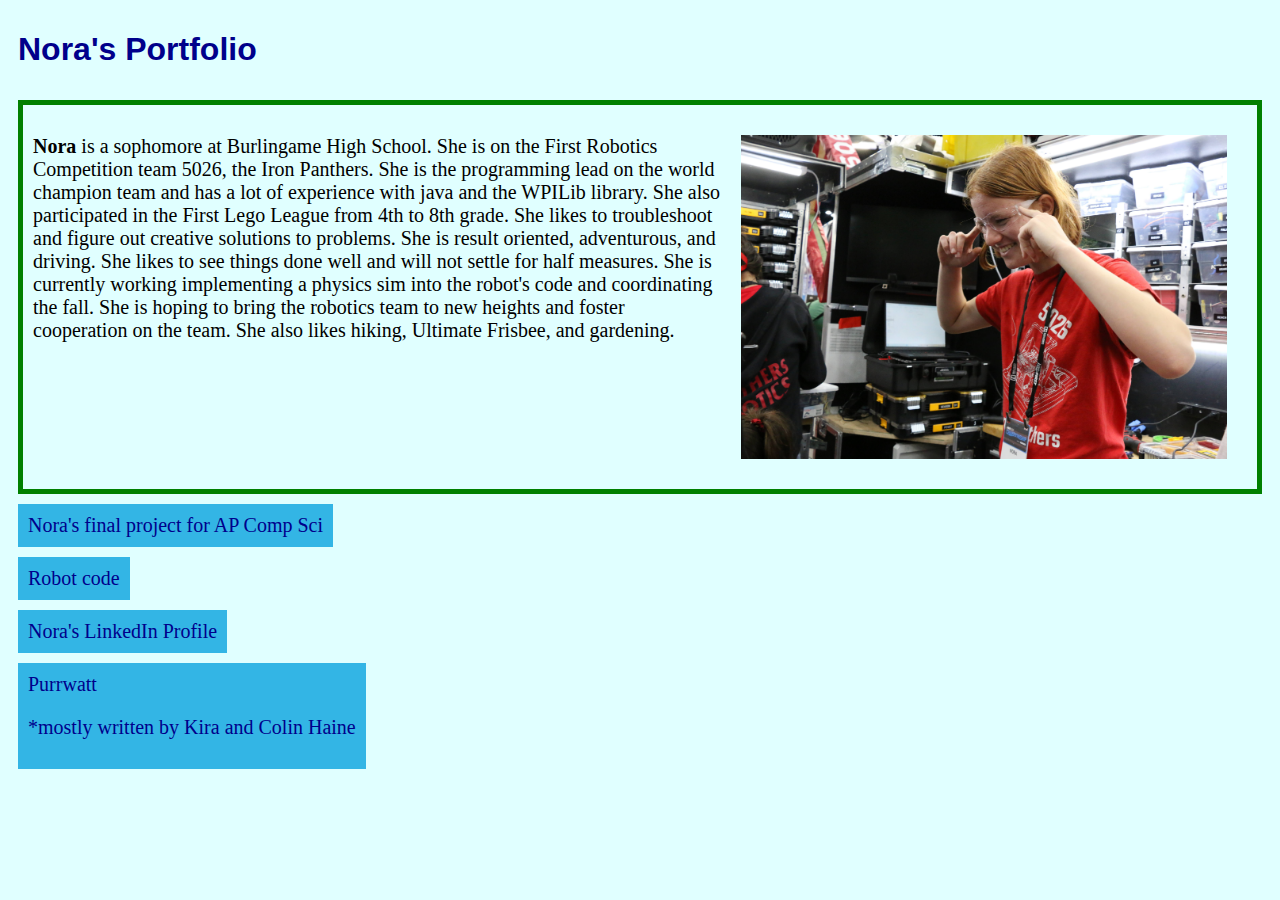
<file: index.html>
<!DOCTYPE html>
<html lang="en">
<head>
<title>About Me</title>
<meta charset="UTF-8">
<meta name="viewport" content="width=device-width, initial-scale=1">

  <link rel="stylesheet" type="text/css" href="style.css">

</style>
</head>
<body>

<h1>Nora's Portfolio</h1>
<div class="box clearfix"><img class = "image" src="IMG_1664.JPG" alt="ME!" style="width:40%;">
  <p><b>Nora</b> is a sophomore at Burlingame High School. She is on the First Robotics 
    Competition team 5026, the Iron Panthers. She is the programming lead on the world 
    champion team and has a lot of experience with java and the WPILib library. She also 
    participated in the First Lego League from 4th to 8th grade. She likes to troubleshoot 
    and figure out creative solutions to problems. She is result oriented, adventurous, and 
    driving. She likes to see things done well and will not settle for half measures. She is 
    currently working implementing a physics sim into the robot's code and coordinating the 
    fall. She is hoping to bring the robotics team to new heights and foster cooperation on 
    the team. She also likes hiking, Ultimate Frisbee, and gardening.</p>
    </div>
<ul class = "text">
  <li><a href="final.html">Nora's final project for AP Comp Sci</a></li>
  <li><a href="https://github.com/Iron-Panthers">Robot code</a></li>
  <li><a href="https://www.linkedin.com/in/nora-zitnick-54b778364/">Nora's LinkedIn Profile</a></li>
  <li><a href="purrwatt/purrwattIndex.html">Purrwatt <p class = "tinyText">*mostly written by Kira and Colin Haine</p></a></li>
</ul>



</body>
</html>
</file>
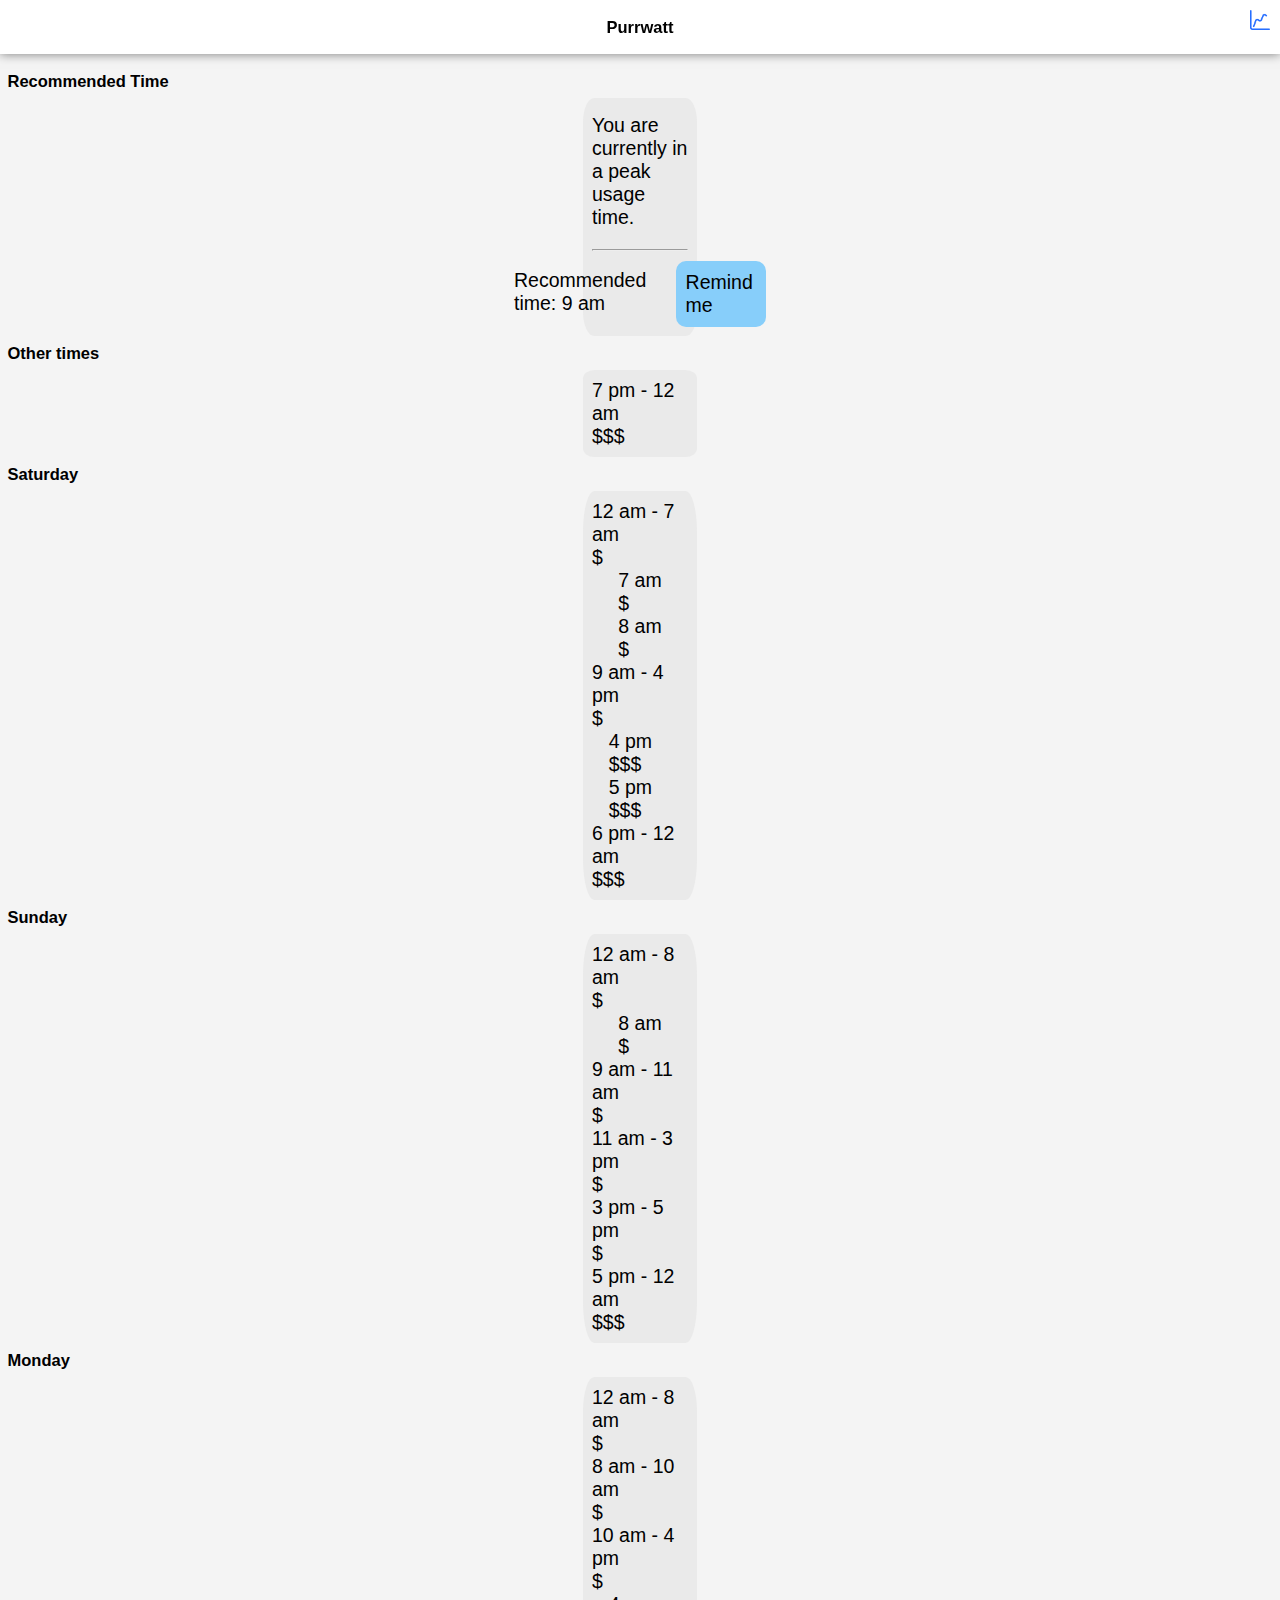
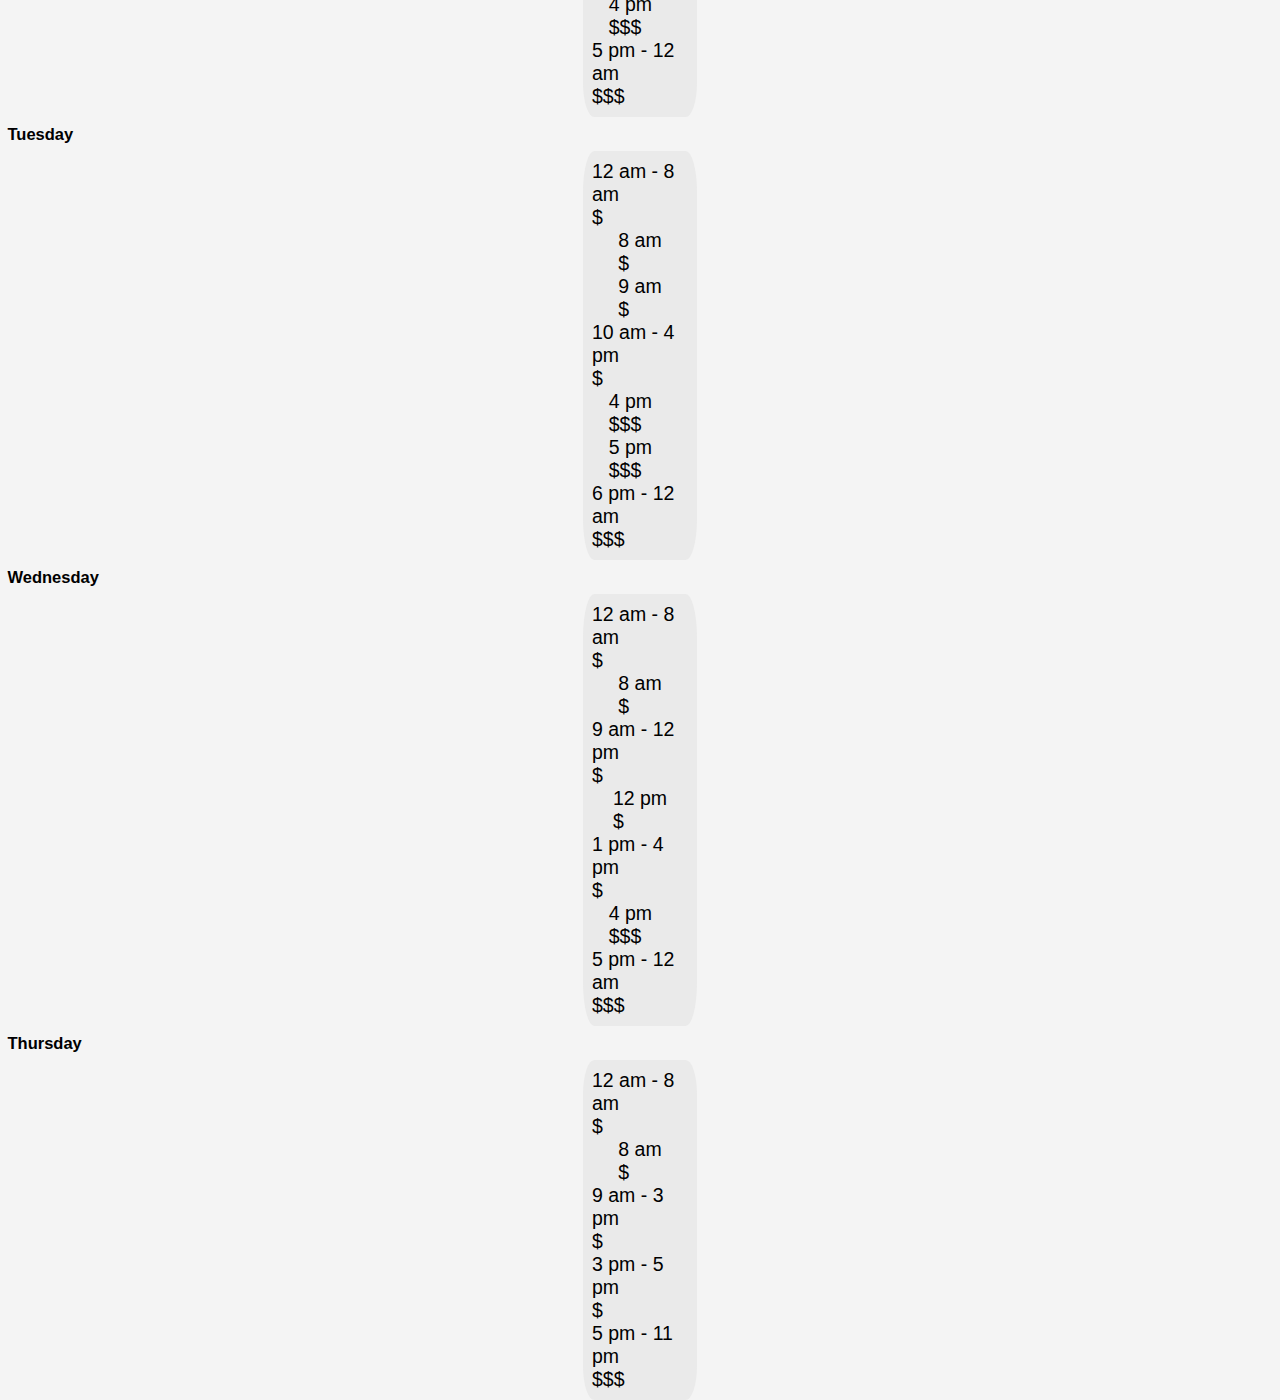
<file: purrwatt/index.html>
<html>
<head>
    <!-- <meta http-equiv="Access-Control-Allow-Origin" content="*" /> -->
    <meta charset="UTF-8">
    <meta name="viewport" content="width=device-width, initial-scale=1" />
    <link rel="stylesheet" href="purwatt.css">
    
    <!-- apple homepage icon -->
    <link rel="apple-touch-icon" sizes="180x180" href="/apple-touch-icon.png">

  <!-- title bar icon -->
  <link rel="icon"
    href="https://cdn.discordapp.com/attachments/1006626489099358228/1105272944197894154/purrwatt_sun.png"
    type="image/x-icon">

    
  <title>Purrwatt | Save up to 34% more big bucks on electricity</title>


</head>


<!---->


<body>
    <div class="sticky-header">
        <h2 style="text-align: center; flex-grow: 1;">Purrwatt</h2>
        
        <a href="/purrwatt/graphs/"> <!-- goes back to the homepage -->
            <div class="button" style="position: absolute; right: 10; background-image: url(line-graph.png); height: 20px; width: 20px; background-size: cover;"></div>
        </a>
    </div>
    <div style="height: 10px;"></div> <!-- idk its just a divider -->
    
    <!--<p class="muted" style="margin-left: 20px; margin-bottom: 30px;">Projection data last updated <span id="currentTime"></span></p>-->
    <h2>Recommended Time</h2>
    <div class="section" id="">
            <!-- peak time warning -->
            <div id="peakMessage" class="hidden">
                <div class="warning-icon"></div>
                <p class="yellow-text" style="padding-top: 7px;">
                    You are currently in a peak usage time.
                </p>  
                <hr style="margin-top: 20px;">
            </div>
            
            
            <!-- recommened time reminder button -->
            <div style="display: flex; justify-content: space-between; padding-top: 20px;">
                <p class="green-text" style="margin-bottom: 5px; margin-top: -2px;" id="recommendedtime">--</p>
                <div class="blue-button button" style="margin-top: -10px; height: min-content;" id="reminderbutton" >--</div> <!-- recommended time -->
            </div>
    
    </div>
    
    
    
    <div id="time-options"> <!-- time sections go in here -->
        <p>loading data...</p>
    </div>





<script>


function showInfo(idName) {
    document.getElementById(idName).classList.toggle("hidden");
}




const fileUrl = 'data.csv';

const xhr = new XMLHttpRequest();
var flowers = [];

function createflowers(series) {
    const arr = Object.values(series[5]);
    console.log(arr);
    for (let i = 0; i < 2000; i += 12) {
        const subArr = arr.slice(i+1, i+21);
        const sum = subArr.reduce((accumulator, currentValue) => parseInt(accumulator) + parseInt(currentValue));
        console.log(sum);
        if (sum < 5000*12) {
            flowers.push(3)
            console.log("three flowers");
        } else if (sum < 12500*12) {
            flowers.push(2)
            console.log("two flowers");
        } else if (sum < 20000*12) {
            flowers.push(1)
            console.log("one leaf");
        } else {
            flowers.push(0)
            console.log("no flowers");
        }
    }
    console.log("END DATA:");
    console.log(flowers);
}


xhr.onreadystatechange = function() {
  if (this.readyState === 4 && this.status === 200) {
    const csvData = xhr.responseText;
    // Split the CSV data into rows using the newline character
    const rows = csvData.split('\n');
    // Initialize an empty array to hold the series data
    const series = [];
    // Loop through each row of data
    for (let i = 0; i < rows.length; i++) {
      // Split the row into an array using the comma separator
      const row = rows[i].split(',');
      // If this is the first row, use it to create an array of headers
      if (i === 0) {
        var headers = row;
      } else {
        // Otherwise, create an object with each header as a key and the corresponding value from the row as the value
        const obj = {};
        for (let j = 0; j < headers.length; j++) {
          obj[headers[j]] = row[j];
        }
        // Add the object to the series array
        series.push(obj);
      }
    }
    // Log the series array to the console
    // console.log(series);
    createflowers(series);

    // --- All code that depends on the loaded data goes here ---
    const d = new Date();
    var hour = d.getHours();
    const hoursTotal = flowers.length;
    const flowersTomorrow = [];
    const days = ["Sunday", "Monday", "Tuesday", "Wednesday", "Thursday", "Friday", "Saturday"];
    flowers = flowers.slice(hour);
    console.log(flowers)
    const flowersDay = [];
    for (let i = 0; i < flowers.length; i++) {
        let x = hour + i;
        x = (x - x%24) / 24 + 1;
        flowersDay[i] = x;
    }
    const daysTotal = flowersDay[flowersDay.length - 1];
    var timeSections = [];
    var icons = [];
    var previousFlowers;
    var previousDay;
    for (let i = 0; i < hoursTotal; i++ ) {
        if (flowers[i] != previousFlowers || flowersDay[i] != previousDay) {
            timeSections[timeSections.length] = hour + i;
        }
        previousFlowers = flowers[i];
        previousDay = flowersDay[i];
    };
    for (let i = 0; i < timeSections.length; i++) {
        let x = timeSections[i];
        let y = x - hour;
        var color;
        let place = icons.length;
        icons[place] = "";
        let placeFlower = flowers[y];
        if (flowers[y] > 0){
            for (let h = 0; h < 3 - placeFlower; h++) {
                icons[place] = icons[place] + '<div class="flower-icon blank-flower"></div>'
            }
            for (let h = 0; h < placeFlower; h++) {
                icons[place] = icons[place] +'<div class="flower-icon"></div>'
            }
        } else {
            icons[place] = '<div class="flower-icon blank"></div><div class="flower-icon blank"></div><div class="warning-icon"></div>'
        }
    }
    var code = "";
    var sectionCode = '<h2>Other times</h2><div class="section">';
    var sectionName = "Other Times";
    var dayCode = [];
    for (let i = 0; i < timeSections.length; i++) {
        let currentFlowers = flowers[timeSections[i] - hour];
        if (!(isNaN(currentFlowers))) {
            let codeCurrent = "";
            let start = timeSections[i]
                    timeSections[timeSections.length] = timeSections[timeSections.length - 1] + 1;
            let end = timeSections[i + 1];
                    timeSections.splice(timeSections.length - 1, 1);
            let color;
            console.log(currentFlowers)
            if (currentFlowers == 0 || findPrice(start) == "$$$") {
                color = "yellow";
            } else if (currentFlowers == 3) {
                color = "green";
            } else {
                color = "green-yellow";
            }
            let sectionLength = end - start;
            let id = start + "-" + end;
            var lengthText;
            if (sectionLength > 1) {
               lengthText = find12hr(start) + " - " + find12hr(end);
            } else {
                lengthText = find12hr(start);
            }
            var arrowCode = "";
            if (sectionLength > 1) {
                arrowCode = '<div class="collapseArrow arrow-' + color + '"></div>'
            } else {
                arrowCode = '<div class="collapseArrow invisible arrow-' + color + '"></div>'
            }
            var dollarSigns = '<p style="margin-left: auto; margin-right: 30px;" class="' + color +'-text">' + findPrice(start) + '</p>';
            let innerCode = "";
            innerCode = '<div id="' + id + '" class="hidden ' + color + '-text">'
            if (findPrice(start) == "$$$") {
                innerCode = innerCode + '<p class="yellow-text muted">This is a peak usage time. Avoid excess energy use if possible.</p>';
            } else if (currentFlowers == 0) {
                innerCode = innerCode + '<p class="yellow-text muted">This is a low clean energy time. Avoid excess energy use if possible.</p>'
            }
            let singleSectionLink = ["", ""];
            if (!(sectionLength == 1)) {
                for (x = 0; x < sectionLength; x++){
                    let y = start + x
                    innerCode = innerCode + '<hr>\
                    <a href="reminders.html?time=' + (y - hour) +'">\
                        <div class="time-section-inner">\
                        <div class="box-text-indent"></div><p class="' + color + '-text">' + find12hr(y) + '</p> \
                        <p class="' + color + '-text muted" style="margin-left: auto;">' + findPrice(y) + '</p>\
                        </div></a>';
                }
            } else {
                singleSectionLink[0] = '<a href="reminders.html?time=' + (start - hour) +'">';
                singleSectionLink[1] = '</a>';
            }
            innerCode = innerCode + '</div>';
            codeCurrent = singleSectionLink[0] + '<div class="' + color + '-background time-section-box">\
                <div onclick="showInfo(\'' + id +'\')" class="time-section-inner">' + icons[i] + '\
                    <p class="' + color + '-text">' + lengthText + '</p>' + dollarSigns + arrowCode + '</div>'
                    + innerCode + '</div>' + singleSectionLink[1];
            sectionCode = sectionCode + codeCurrent;
            let h = (find12hr(end));
            if (h == "12 am") {
                sectionCode = sectionCode + '</div><h2>' + days[(d.getDay() + flowersDay[start] - 1)%7 ] + '</h2><div class="section">';
            }
        }
    }
    sectionCode = sectionCode + "</div>"
    document.getElementById("time-options").innerHTML = sectionCode;
    if (flowers[0] == 0) {
        document.getElementById("peakMessage").classList.remove("hidden");
    }
    let recommended = "";
    let i = 0;
    while (recommended == "") {
        if (flowers[i] == 3) {
            recommended = i;
        }
        i++;
    }
    document.getElementById("reminderbutton").innerHTML = '<a href="reminders.html?time=' + recommended +'">Remind me</a>';
    document.getElementById("recommendedtime").innerHTML = "Recommended time: " + find12hr(recommended + hour);
    var minutes = d.getMinutes() + "";
    if (minutes.length == 1) {
        minutes = "0" + minutes;
    }
    var timeText = hour%12 + ":" + minutes + "" + (find12hr(hour)).slice(-2)
    // document.getElementById("header").innerHTML = hour%12 + ":" + minutes + " " + (find12hr(hour)).slice(-2);
    // document.getElementById("currentTime").innerHTML = timeText
  }
};

// Open a GET request to the file URL
xhr.open('GET', fileUrl, true);
// Send the request
xhr.send();
console.log("chicken nugget");
console.log(xhr.responseText.length);



    function findPrice(t) { // finds the dollar signs of a certain time
        let cost;
        if (t%24 >= 16 && t%24 <= 21) {
            cost = "$$$"
        } else {
            cost = "  $"
        }
        return cost;
    }


    function find12hr(t) { // converts 24 hr time into 12 hr time
        t = t%24;
        let output = t%12;
        let meridiem;
        let opposite;
        if (t > 12 || t == 0) {
            meridiem = " pm";
            opposite = " am";
        } else {
            meridiem = " am";
            opposite = " pm";
        }
        if (output == 0) {
            output = 12;
            meridiem = opposite;
        }
        return output + meridiem
     }


</script>
    
</body>

</html>
</file>
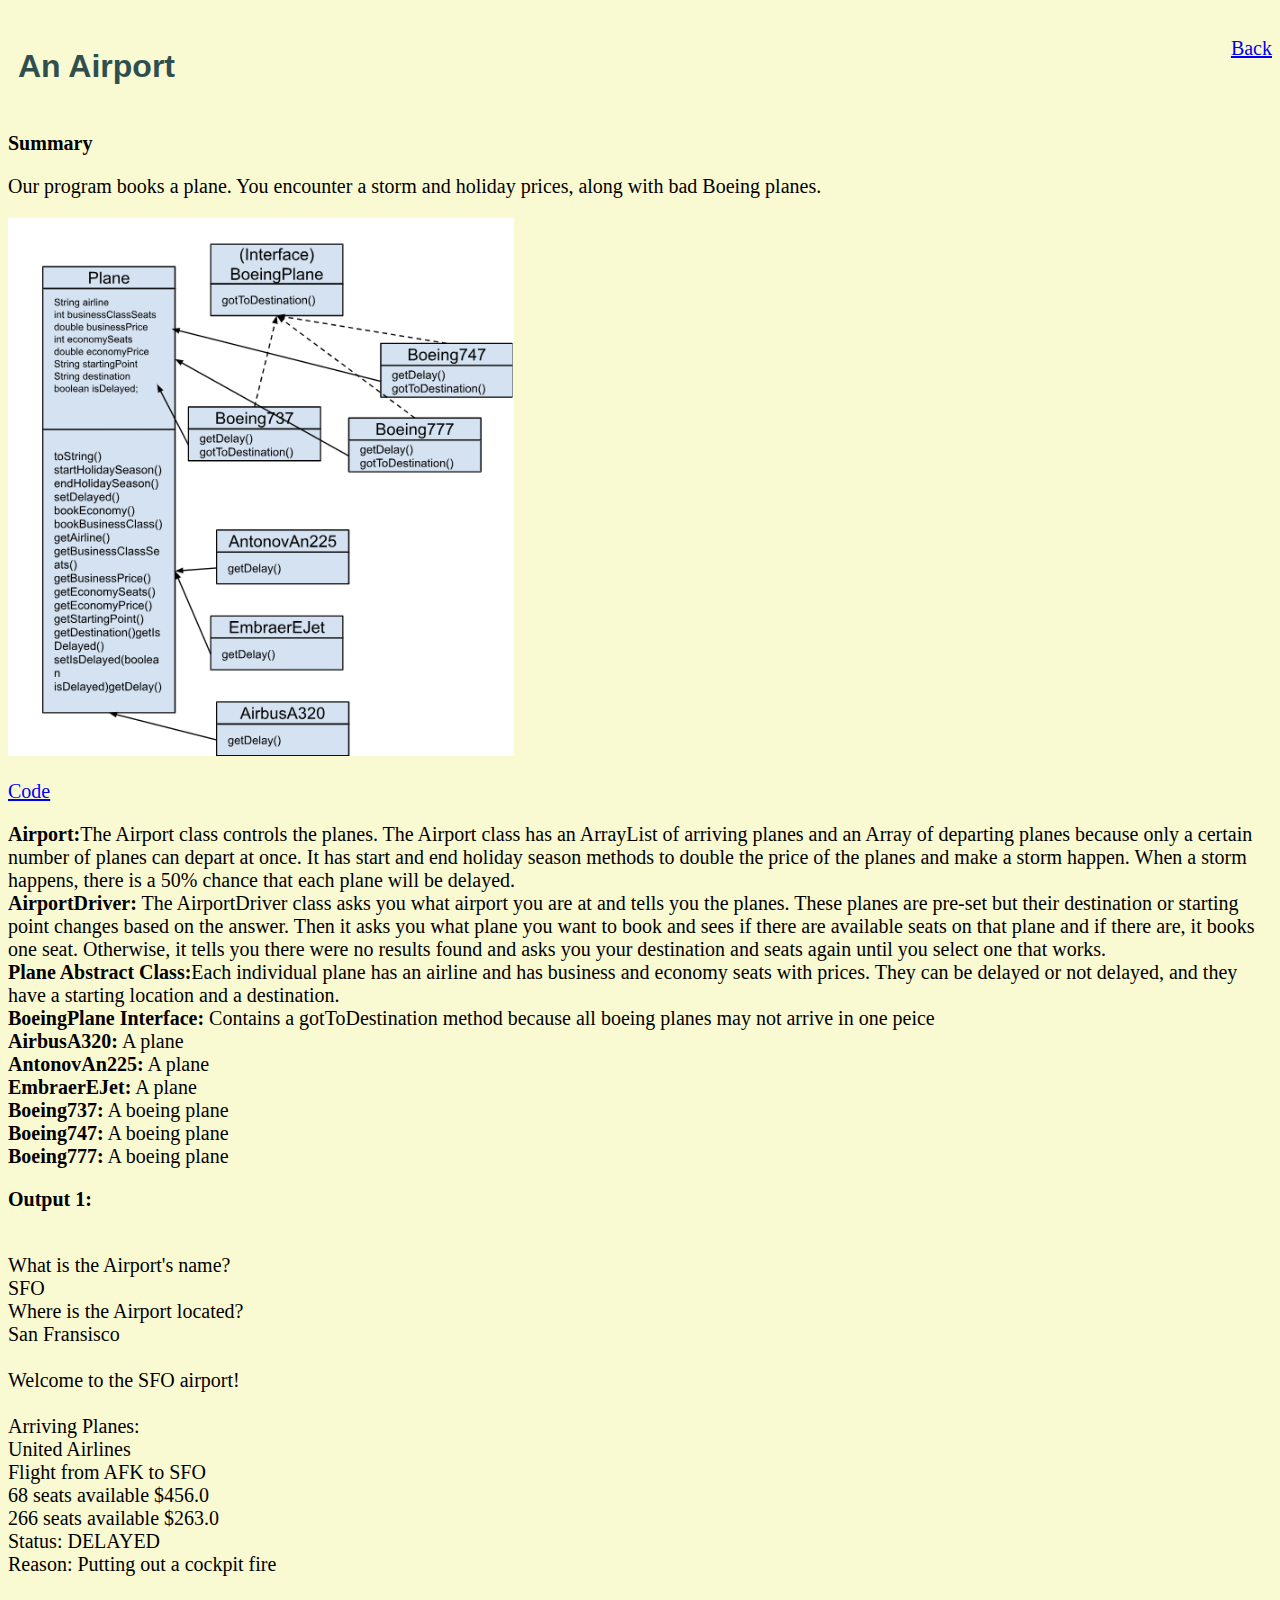
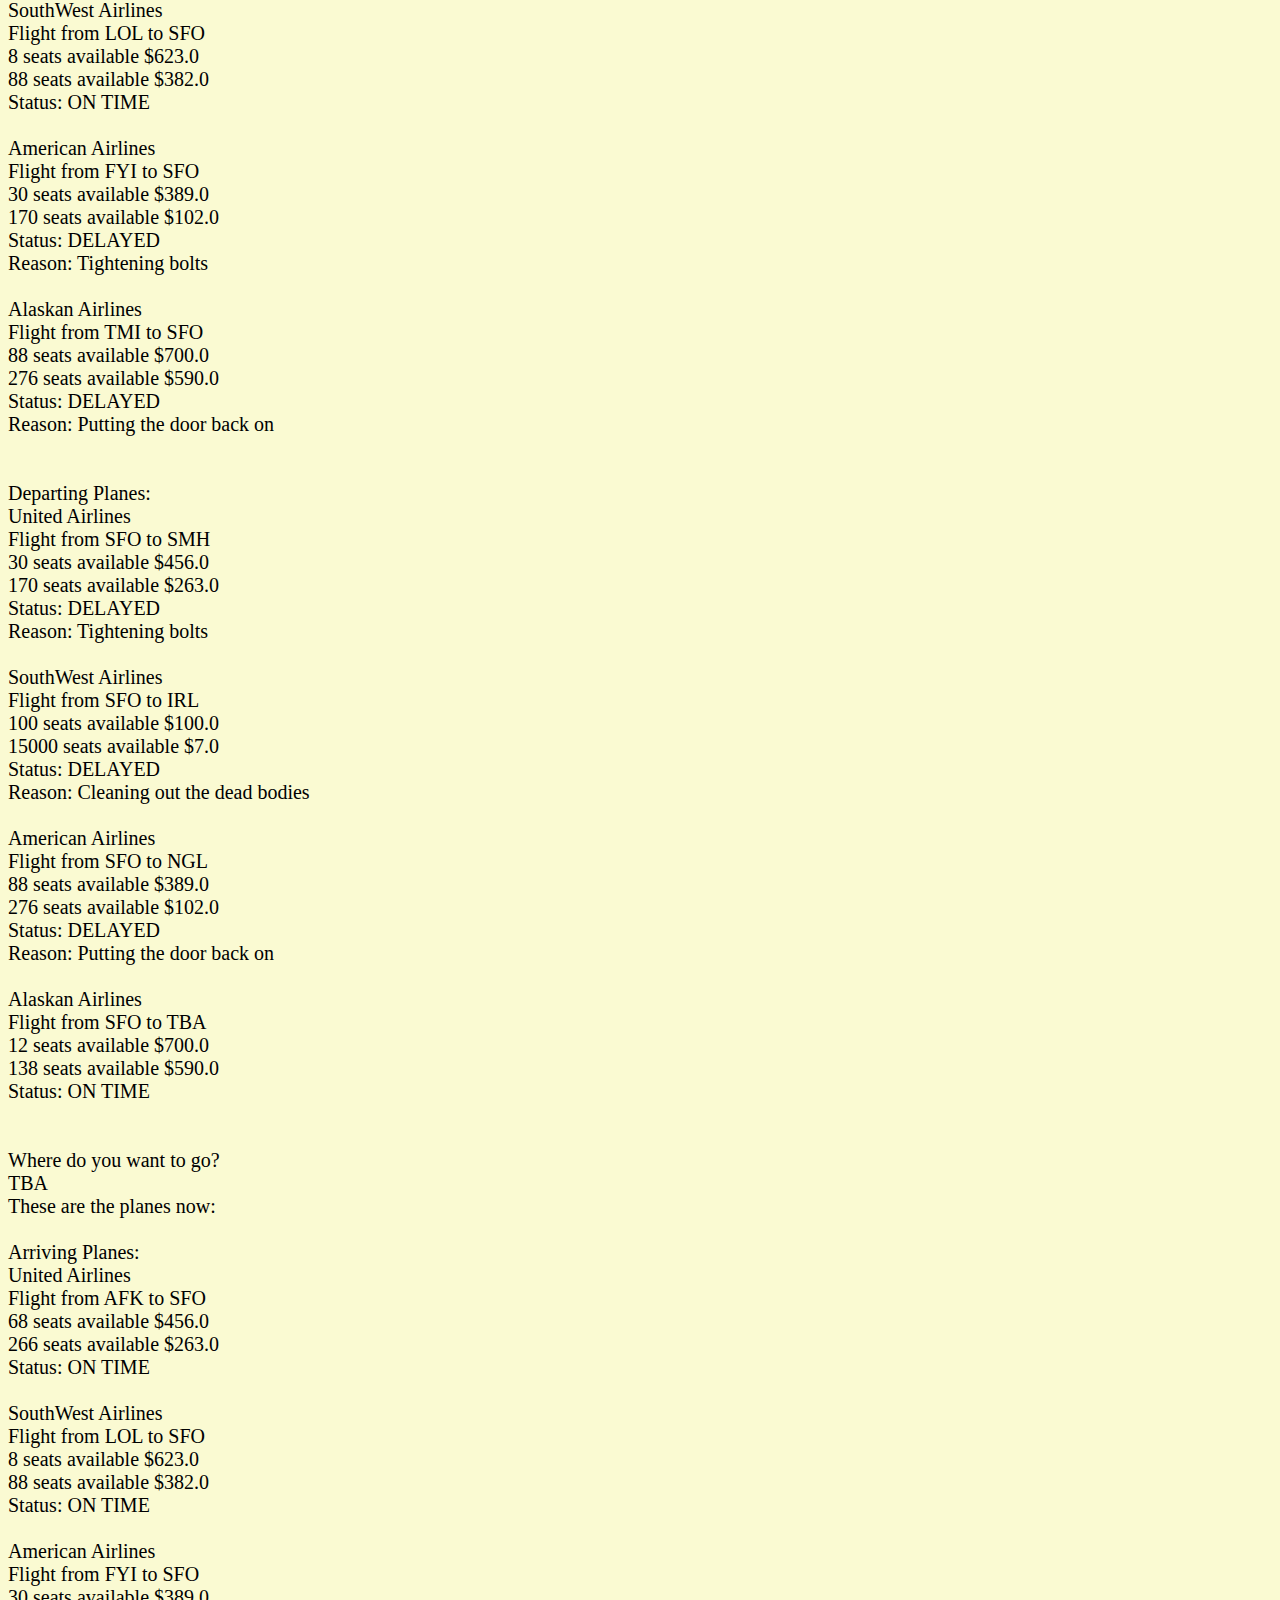
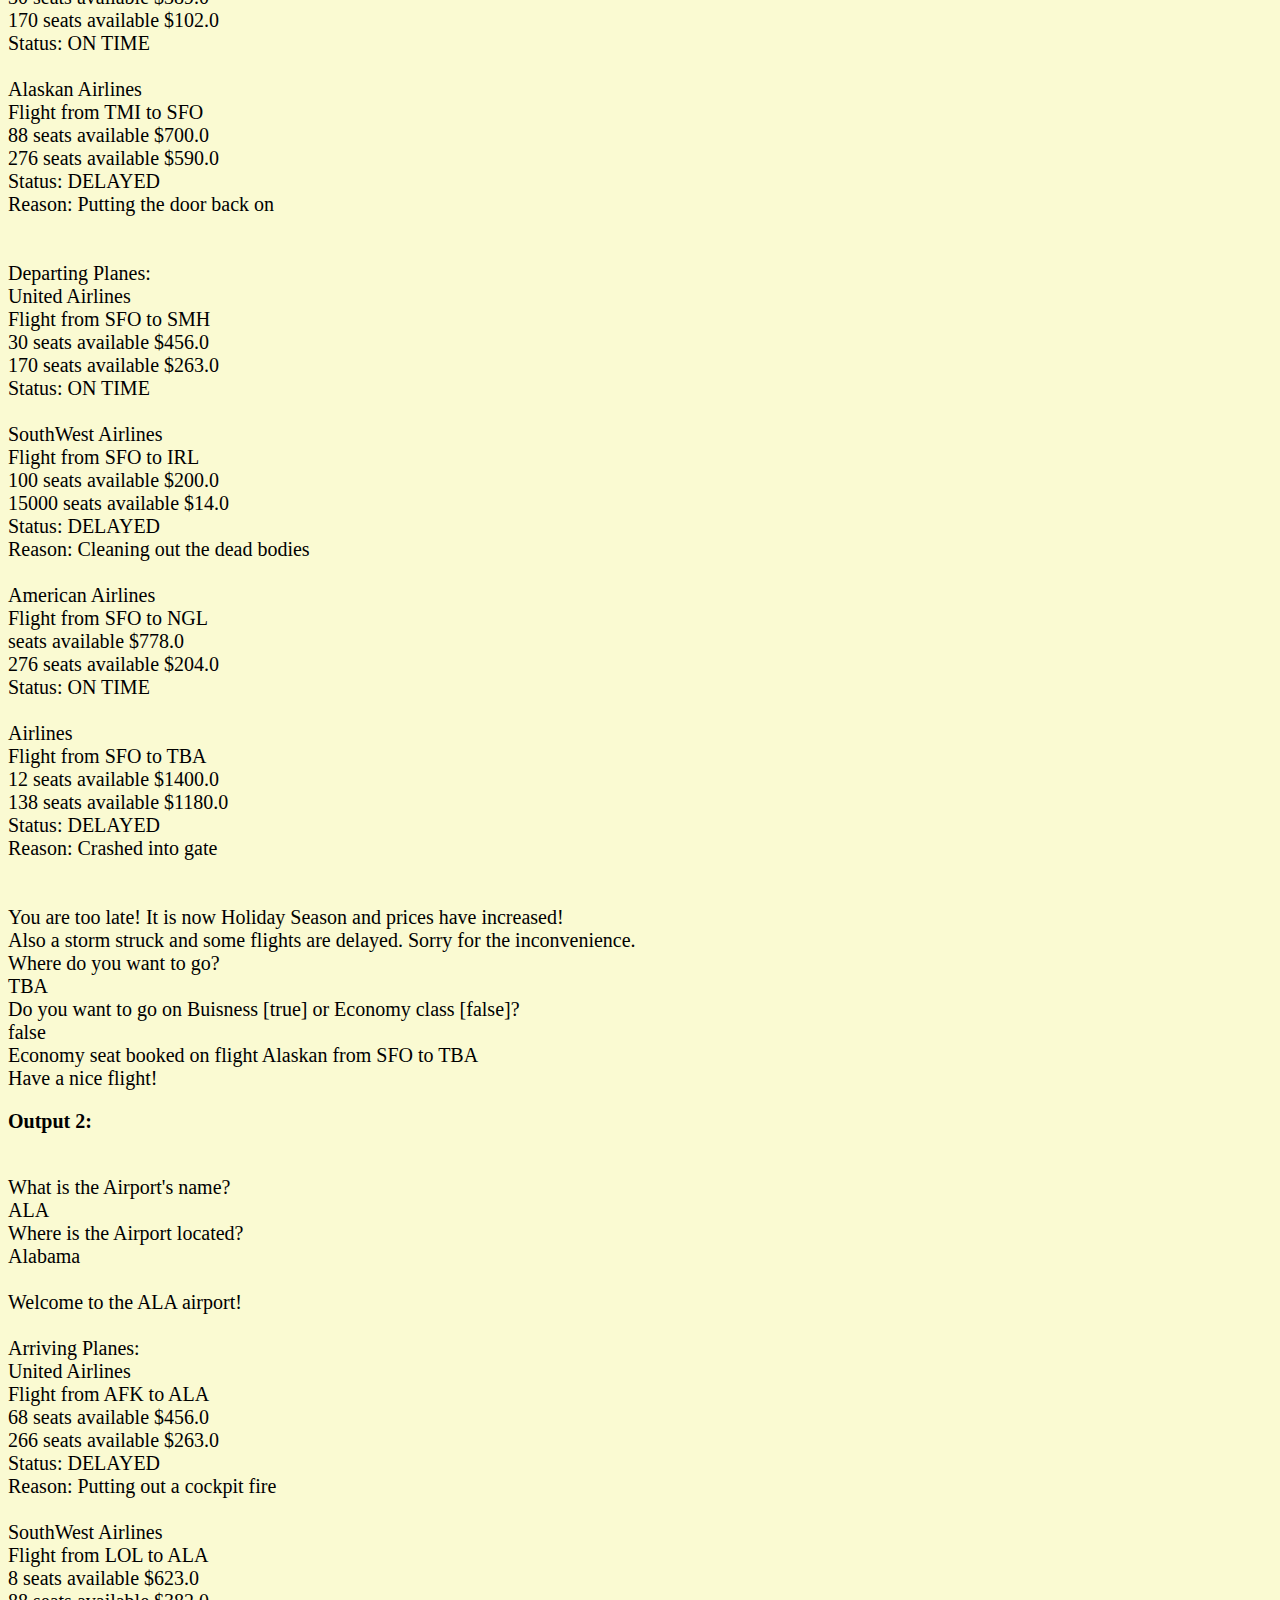
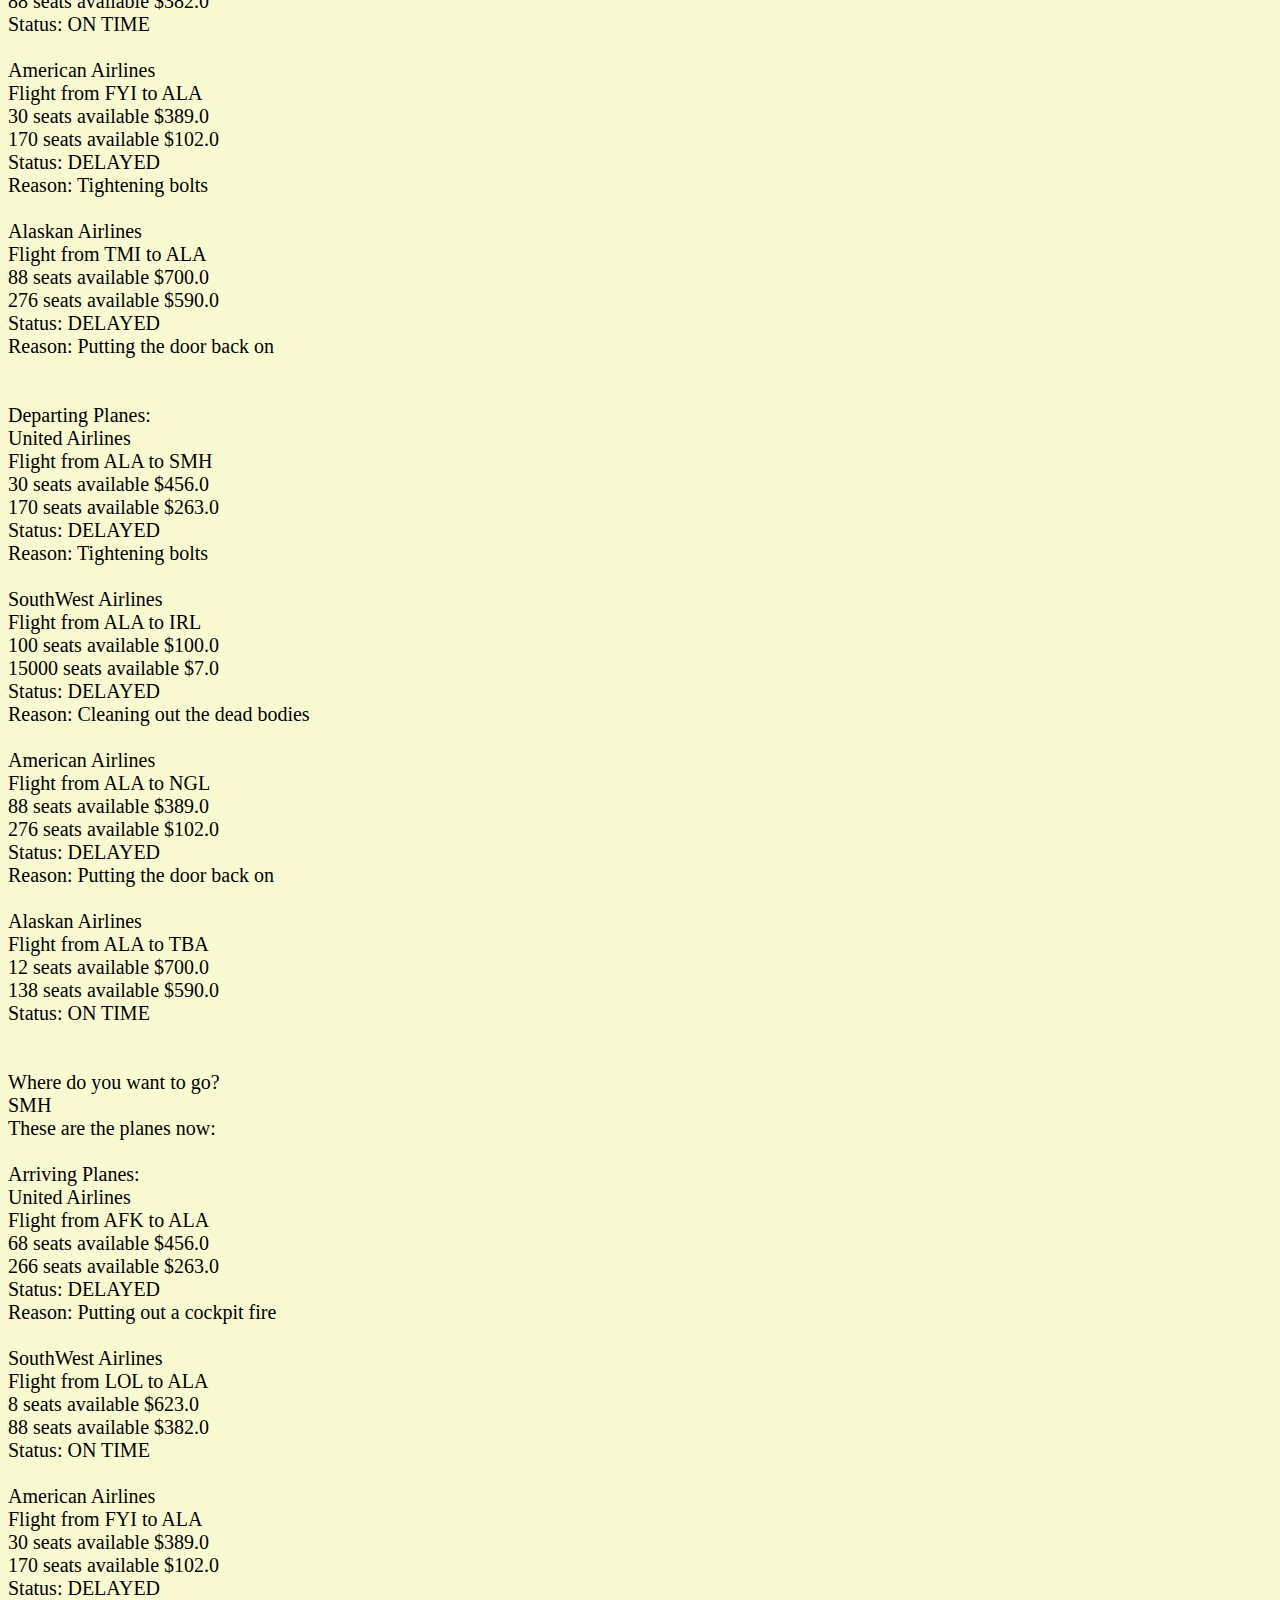
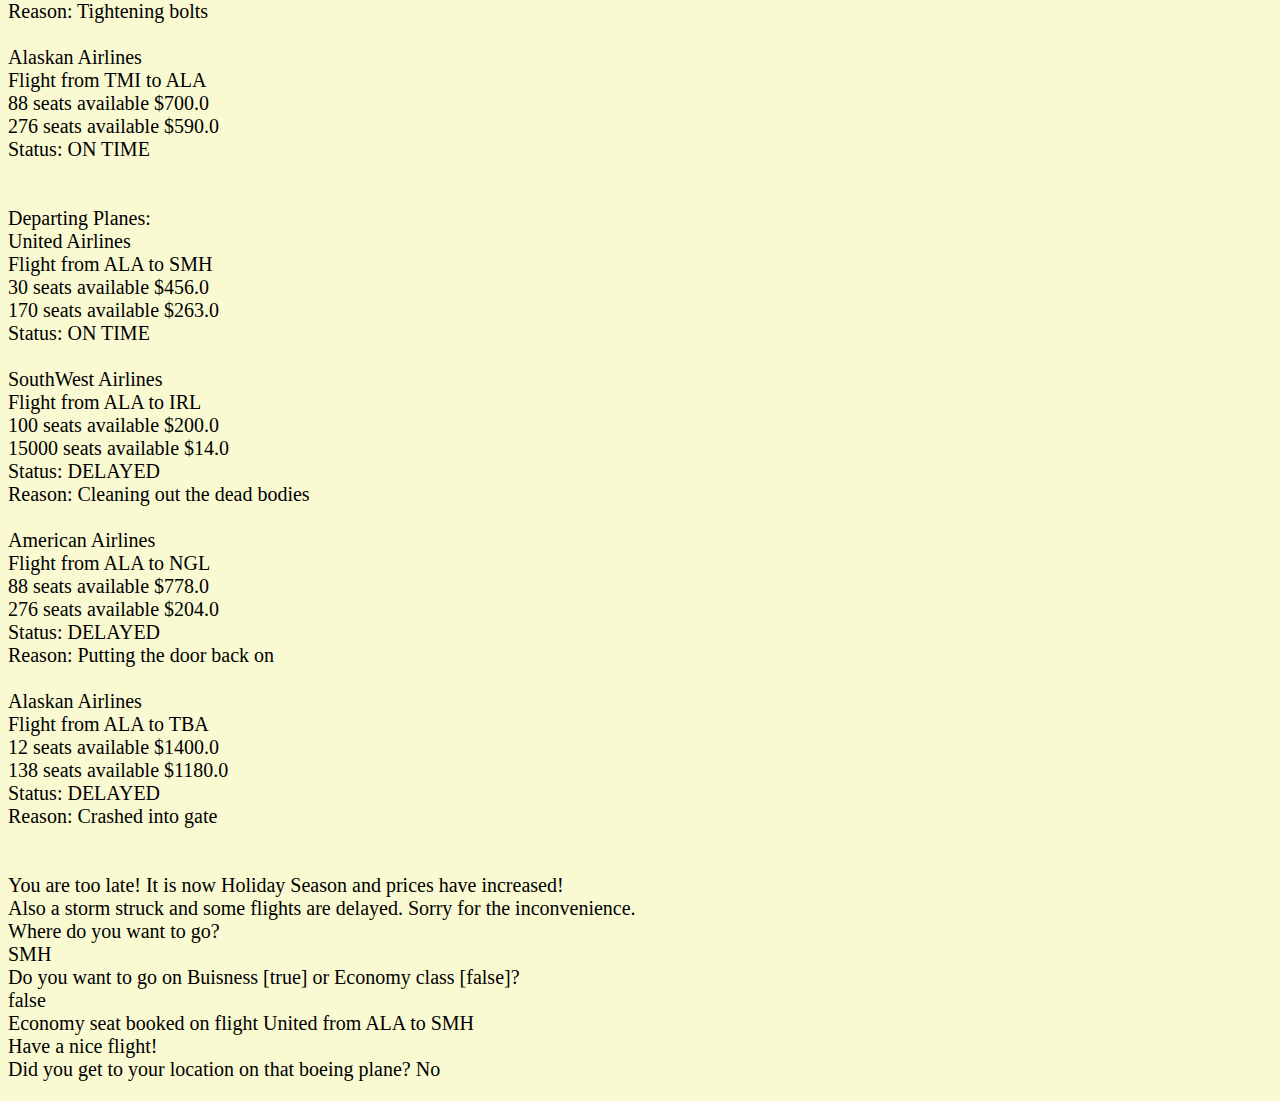
<file: final.html>
<!DOCTYPE html>
<html lang="en">
<head>
<title>Final Project</title>
<meta charset="UTF-8">
<meta name="viewport" content="width=device-width, initial-scale=1">

  <link rel="stylesheet" type="text/css" href="finalStyle.css">

</style>
</head>
<body>

<h1 class = "title">An Airport</h1>
<p class = "back text"><a href="index.html">Back</a></p>
<h2 class = "text"><br><br><br><br><br>Summary</h2>
<p class = "text">Our program books a plane. You encounter a storm and holiday prices, along with 
  bad Boeing planes.
</p>
<div class="box clearfix"><img class = "image" src="UMLDiagram.png" alt="ME!" style="width:40%;"></div>
<p><a href="https://docs.google.com/document/d/13lNbp9-15Qc_KXyyO_62MfuzMHjLvX63Q36daUneDko/edit?usp=sharing">Code</a></p>
<p><b>Airport:</b>The Airport class controls the planes. The Airport class has an ArrayList of arriving 
  planes and an Array of departing planes because only a certain number of planes can depart at once. 
  It has start and end holiday season methods to double the price of the planes and make a storm happen. 
  When a storm happens, there is a 50% chance that each plane will be delayed. 
  <br><b>AirportDriver:</b> The AirportDriver class asks you what airport you are at and tells you the 
  planes. These planes are pre-set but their destination or starting point changes based on the answer. 
  Then it asks you what plane you want to book and sees if there are available seats on that plane and 
  if there are, it books one seat. Otherwise, it tells you there were no results found and asks you your 
  destination and seats again until you select one that works. 
  <br><b>Plane Abstract Class:</b>Each individual plane has an airline and has business and economy seats with prices. 
  They can be delayed or not delayed, and they have a starting location and a destination. 
  <br><b>BoeingPlane Interface:</b> Contains a gotToDestination method because all boeing planes may not arrive in 
  one peice
  <br><b>AirbusA320:</b> A plane
  <br><b>AntonovAn225:</b> A plane
  <br><b>EmbraerEJet:</b> A plane
  <br><b>Boeing737:</b> A boeing plane
  <br><b>Boeing747:</b> A boeing plane
  <br><b>Boeing777:</b> A boeing plane
</p>
<h2 class = "text">Output 1: </h2>
<p class = "text">
<br>What is the Airport's name?
<br>SFO
<br>Where is the Airport located?
<br>San Fransisco
<br>
<br>Welcome to the SFO airport! 
<br>
<br>Arriving Planes: 
<br>United Airlines 
<br>Flight from AFK to SFO
<br>68 seats available      $456.0
<br>266 seats available     $263.0
<br>Status: DELAYED
<br>Reason: Putting out a cockpit fire
<br>
<br>SouthWest Airlines 
<br>Flight from LOL to SFO
<br>8 seats available       $623.0
<br>88 seats available      $382.0
<br>Status: ON TIME
<br>
<br>American Airlines 
<br>Flight from FYI to SFO
<br>30 seats available      $389.0
<br>170 seats available     $102.0
<br>Status: DELAYED
<br>Reason: Tightening bolts
<br>
<br>Alaskan Airlines 
<br>Flight from TMI to SFO
<br>88 seats available      $700.0
<br>276 seats available     $590.0
<br>Status: DELAYED
<br>Reason: Putting the door back on
<br>
<br>
<br>Departing Planes: 
<br>United Airlines 
<br>Flight from SFO to SMH
<br>30 seats available      $456.0
<br>170 seats available     $263.0
<br>Status: DELAYED
<br>Reason: Tightening bolts
<br>
<br>SouthWest Airlines 
<br>Flight from SFO to IRL
<br>100 seats available     $100.0
<br>15000 seats available   $7.0
<br>Status: DELAYED
<br>Reason: Cleaning out the dead bodies
<br>
<br>American Airlines 
<br>Flight from SFO to NGL
<br>88 seats available      $389.0
<br>276 seats available     $102.0
<br>Status: DELAYED
<br>Reason: Putting the door back on
<br>
<br>Alaskan Airlines 
<br>Flight from SFO to TBA
<br>12 seats available      $700.0
<br>138 seats available     $590.0
<br>Status: ON TIME
<br>
<br>
<br>Where do you want to go?
<br>TBA
<br>These are the planes now:  
<br>
<br>Arriving Planes: 
<br>United Airlines 
<br>Flight from AFK to SFO
<br>68 seats available      $456.0
<br>266 seats available     $263.0
<br>Status: ON TIME
<br>
<br>SouthWest Airlines 
<br>Flight from LOL to SFO
<br>8 seats available       $623.0
<br>88 seats available      $382.0
<br>Status: ON TIME
<br>
<br>American Airlines 
<br>Flight from FYI to SFO
<br>30 seats available      $389.0
<br>170 seats available     $102.0
<br>Status: ON TIME
<br>
<br>Alaskan Airlines 
<br>Flight from TMI to SFO
<br>88 seats available      $700.0
<br>276 seats available     $590.0
<br>Status: DELAYED
<br>Reason: Putting the door back on
<br>
<br>
<br>Departing Planes: 
<br>United Airlines 
<br>Flight from SFO to SMH
<br>30 seats available      $456.0
<br>170 seats available     $263.0
<br>Status: ON TIME
<br>
<br>SouthWest Airlines 
<br>Flight from SFO to IRL
<br>100 seats available     $200.0
<br>15000 seats available   $14.0
<br>Status: DELAYED
<br>Reason: Cleaning out the dead bodies
<br>
<br>American Airlines 
<br>Flight from SFO to NGL
<br> seats available      $778.0
<br>276 seats available     $204.0
<br>Status: ON TIME
<br>
<br> Airlines 
<br>Flight from SFO to TBA
<br>12 seats available      $1400.0
<br>138 seats available     $1180.0
<br>Status: DELAYED
<br>Reason: Crashed into gate
<br>
<br>
<br>You are too late! It is now Holiday Season and prices have increased!
<br>Also a storm struck and some flights are delayed. Sorry for the inconvenience.
<br>Where do you want to go?
<br>TBA
<br>Do you want to go on Buisness [true] or Economy class [false]?
<br>false
<br>Economy seat booked on flight Alaskan from SFO to TBA
<br>Have a nice flight!
</p>
<h2 class = "text">Output 2: </h2>
<p class = "text">
<br>What is the Airport's name?
<br>ALA
<br>Where is the Airport located?
<br>Alabama
<br>
<br>Welcome to the ALA airport! 
<br>
<br>Arriving Planes: 
<br>United Airlines 
<br>Flight from AFK to ALA
<br>68 seats available      $456.0
<br>266 seats available     $263.0
<br>Status: DELAYED
<br>Reason: Putting out a cockpit fire
<br>
<br>SouthWest Airlines 
<br>Flight from LOL to ALA
<br>8 seats available       $623.0
<br>88 seats available      $382.0
<br>Status: ON TIME
<br>
<br>American Airlines 
<br>Flight from FYI to ALA
<br>30 seats available      $389.0
<br>170 seats available     $102.0
<br>Status: DELAYED
<br>Reason: Tightening bolts
<br>
<br>Alaskan Airlines 
<br>Flight from TMI to ALA
<br>88 seats available      $700.0
<br>276 seats available     $590.0
<br>Status: DELAYED
<br>Reason: Putting the door back on
<br>
<br>
<br>Departing Planes: 
<br>United Airlines 
<br>Flight from ALA to SMH
<br>30 seats available      $456.0
<br>170 seats available     $263.0
<br>Status: DELAYED
<br>Reason: Tightening bolts
<br>
<br>SouthWest Airlines 
<br>Flight from ALA to IRL
<br>100 seats available     $100.0
<br>15000 seats available   $7.0
<br>Status: DELAYED
<br>Reason: Cleaning out the dead bodies
<br>
<br>American Airlines 
<br>Flight from ALA to NGL
<br>88 seats available      $389.0
<br>276 seats available     $102.0
<br>Status: DELAYED
<br>Reason: Putting the door back on
<br>
<br>Alaskan Airlines 
<br>Flight from ALA to TBA
<br>12 seats available      $700.0
<br>138 seats available     $590.0
<br>Status: ON TIME
<br>
<br>
<br>Where do you want to go?
<br>SMH
<br>These are the planes now:  
<br>
<br>Arriving Planes: 
<br>United Airlines 
<br>Flight from AFK to ALA
<br>68 seats available      $456.0
<br>266 seats available     $263.0
<br>Status: DELAYED
<br>Reason: Putting out a cockpit fire
<br>
<br>SouthWest Airlines 
<br>Flight from LOL to ALA
<br>8 seats available       $623.0
<br>88 seats available      $382.0
<br>Status: ON TIME
<br>
<br>American Airlines 
<br>Flight from FYI to ALA
<br>30 seats available      $389.0
<br>170 seats available     $102.0
<br>Status: DELAYED
<br>Reason: Tightening bolts
<br>
<br>Alaskan Airlines 
<br>Flight from TMI to ALA
<br>88 seats available      $700.0
<br>276 seats available     $590.0
<br>Status: ON TIME
<br>
<br>
<br>Departing Planes: 
<br>United Airlines 
<br>Flight from ALA to SMH
<br>30 seats available      $456.0
<br>170 seats available     $263.0
<br>Status: ON TIME
<br>
<br>SouthWest Airlines 
<br>Flight from ALA to IRL
<br>100 seats available     $200.0
<br>15000 seats available   $14.0
<br>Status: DELAYED
<br>Reason: Cleaning out the dead bodies
<br>
<br>American Airlines 
<br>Flight from ALA to NGL
<br>88 seats available      $778.0
<br>276 seats available     $204.0
<br>Status: DELAYED
<br>Reason: Putting the door back on
<br>
<br>Alaskan Airlines 
<br>Flight from ALA to TBA
<br>12 seats available      $1400.0
<br>138 seats available     $1180.0
<br>Status: DELAYED
<br>Reason: Crashed into gate
<br>
<br>
<br>You are too late! It is now Holiday Season and prices have increased!
<br>Also a storm struck and some flights are delayed. Sorry for the inconvenience.
<br>Where do you want to go?
<br>SMH
<br>Do you want to go on Buisness [true] or Economy class [false]?
<br>false
<br>Economy seat booked on flight United from ALA to SMH
<br>Have a nice flight!
<br>Did you get to your location on that boeing plane? No

</p>
</body>
</html>
</file>
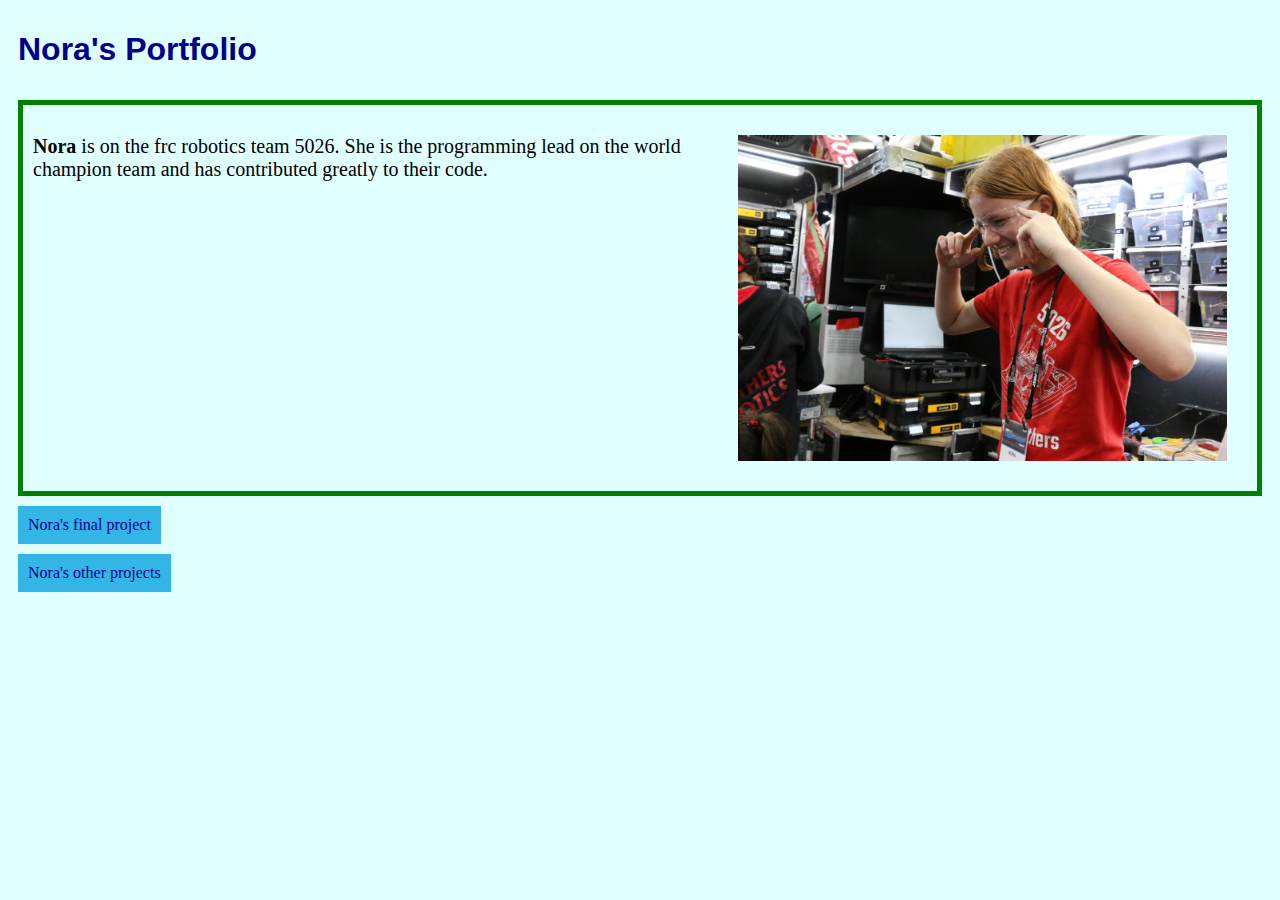
<file: main.html>
<!DOCTYPE html>
<html lang="en">
<head>
<title>Page Title</title>
<meta charset="UTF-8">
<meta name="viewport" content="width=device-width, initial-scale=1">

  <link rel="stylesheet" type="text/css" href="style.css">

</style>
</head>
<body>

<h1>Nora's Portfolio</h1>
<div class="box clearfix"><img class = "image" src="IMG_1664.JPG" alt="ME!" style="width:489px;height:326px;">
  <p><b>Nora</b> is on the frc robotics team 5026. She is the programming lead on the world champion team and has contributed greatly to their code.</p>
    </div>
<ul>
  <li><a href="https://norazitnick.github.io/final.html">Nora's final project</a></li>
  <li><a href="https://norazitnick.github.io/robotics.html">Nora's other projects</a></li>
</ul>



</body>
</html>
</file>
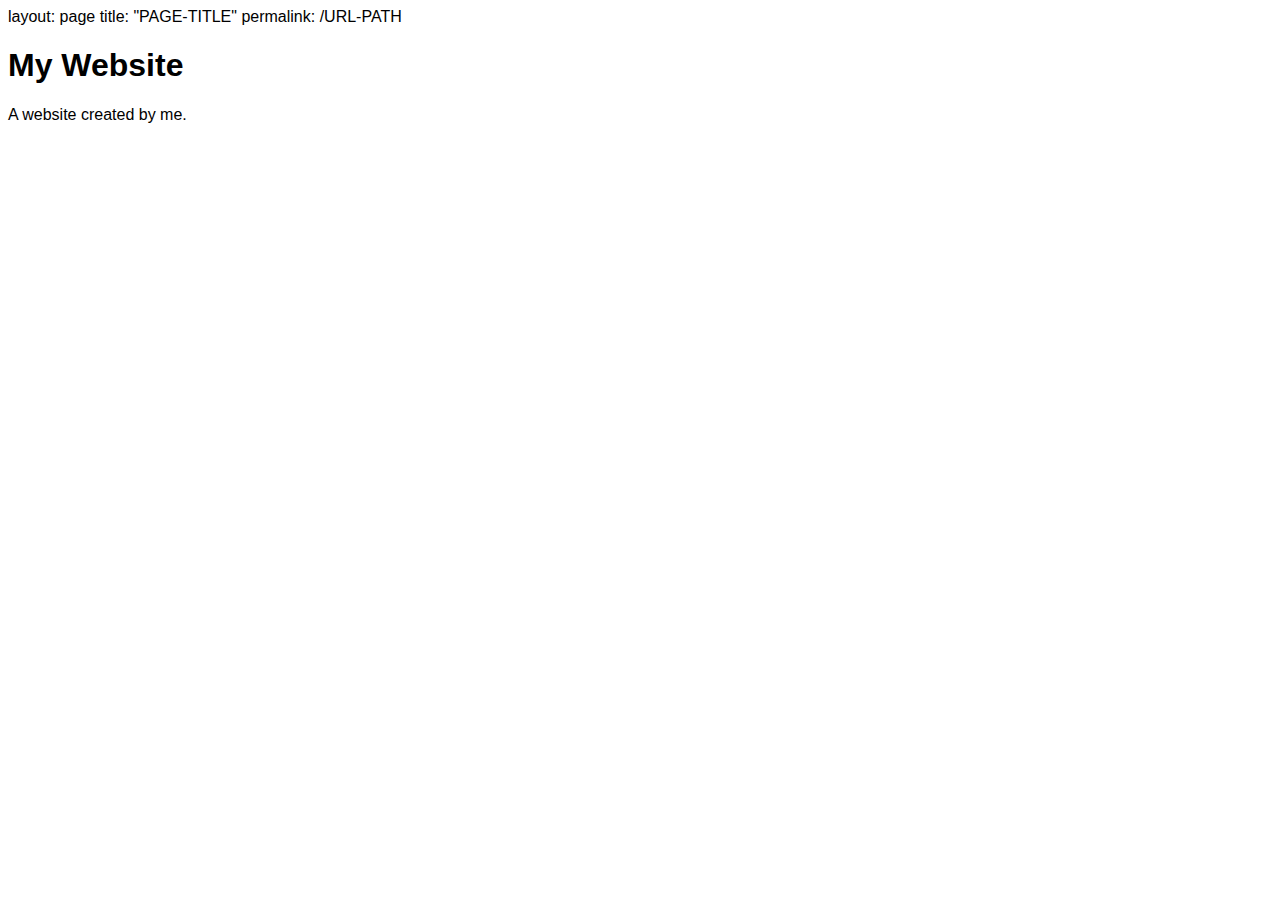
<file: assets/main.html>
layout: page
title: "PAGE-TITLE"
permalink: /URL-PATH
<!DOCTYPE html>
<html lang="en">
<head>
<title>Page Title</title>
<meta charset="UTF-8">
<meta name="viewport" content="width=device-width, initial-scale=1">
<style>
body {
  font-family: Arial, Helvetica, sans-serif;
}
</style>
</head>
<body>

<h1>My Website</h1>
<p>A website created by me.</p>

</body>
</html>
</file>
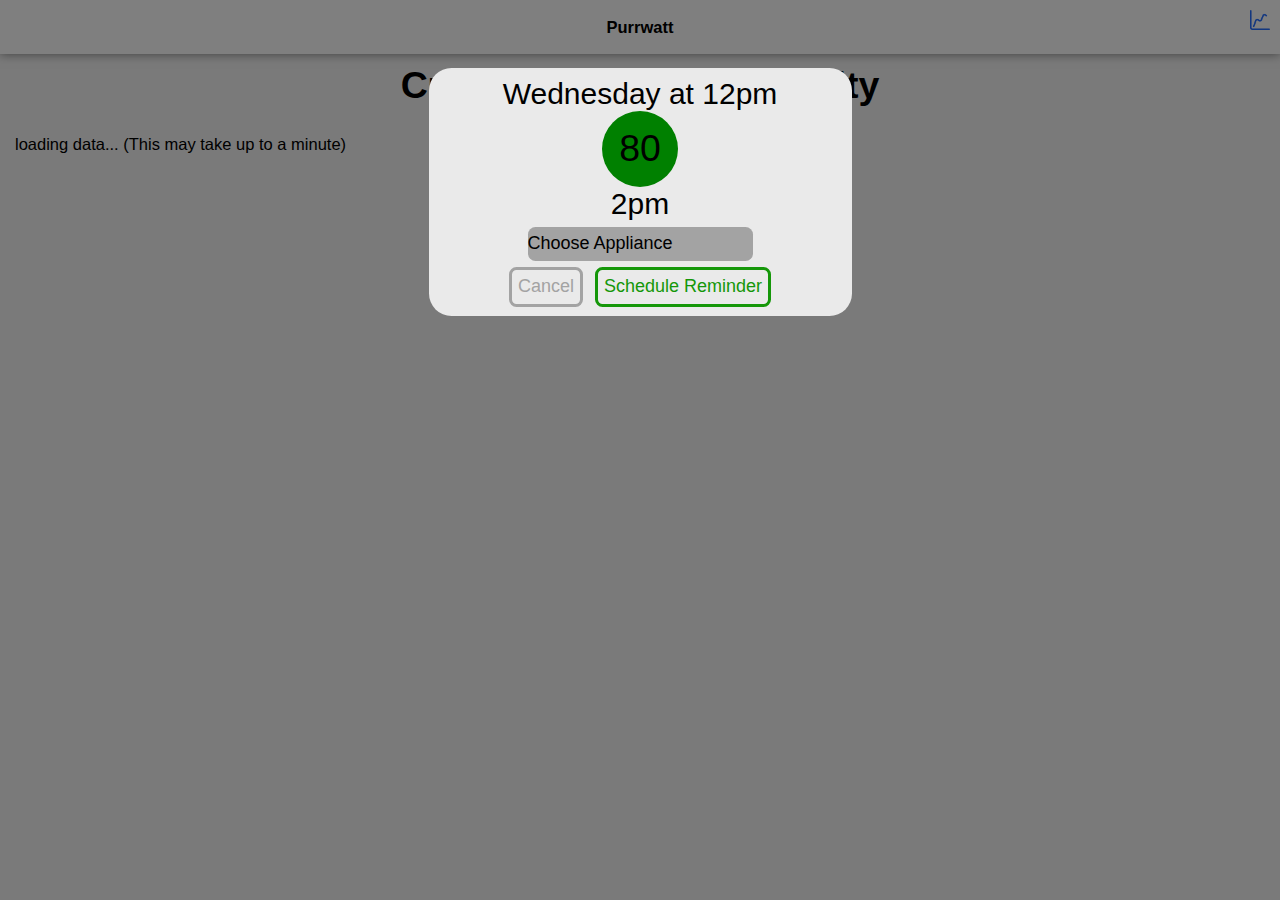
<file: purrwatt/purrwatt-index.html>
<html>
<head>
    <!-- <meta http-equiv="Access-Control-Allow-Origin" content="*" /> -->
    <meta charset="UTF-8">
    <meta name="viewport" content="width=device-width, initial-scale=1" />
    <link rel="manifest" href="/purrwatt/manifest.webmanifest">
    <link rel="stylesheet" href="purwatt.css">
    
    <!-- apple homepage icon -->
    <link rel="apple-touch-icon" sizes="180x180" href="/apple-touch-icon.png">

  <!-- title bar icon -->
  <link rel="icon"
    href="/purrwatt/icon-images/icon_1024x1024.png"
    type="image/x-icon">

    
  <title>Purrwatt | Save up to 34% more big bucks on electricity</title>


</head>


<!---->


<body>
    <div class="sticky-header">
        <h2 style="text-align: center; flex-grow: 1;">Purrwatt</h2>
        
        <a href="/purrwatt/graphs/"> <!-- goes back to the homepage -->
            <div class="button" style="position: absolute; right: 10; background-image: url(line-graph.png); height: 20px; width: 20px; background-size: cover;"></div>
        </a>
    </div>
    <div style="height: 10px;"></div> <!-- idk its just a divider -->
    
    <h1>Current Energy Availability</h1>
    <div class="section" id="current-energy">

    </div>
    
    
    
    <div id="time-options"> <!-- time sections go in here -->
        <p class = "loading">loading data... &#40This may take up to a minute&#41</p>
    </div>
    <div class = "day-container" id="day-options"></div>
    <p class = footer>The Energy Availability is a value from 0 to 100 that indicates how 
        much energy is currently available on the power grid. A higher score 
        means more clean energy is available for use—an ideal time to run appliances 
        or charge devices. Lower scores suggest higher demand or less renewable energy, 
        so and more gas generators to keep up with demand—a time to conserve energy and 
        not run appliances.</p>
    <div class="reminder-container" id = "reminder-container">
        <div class = "reminder-background"></div>
        <div class = "reminder-box" id = "reminder-box">
            <p id = "reminder-day">Wednesday at 12pm</p>
            <div class = "reminder-circle" id = "reminder-circle" style = "background-color: green">80</div>
            <p id = "reminder-hour">2pm</p>
            <div class="dropdown">
                <button class="dropdown-button" id = "reminder-button"> Choose Appliance </button>
                <div class="dropdown-content">
                    <a>Dishwasher</a>
                    <a>Charge Car</a>
                    <a>Laundry</a>
                </div>
            </div>
            <div class="reminder-button-container">
                <div class="reminder-button reminder-cancel" id = "reminder-cancel">Cancel</div>
                <div class="reminder-button reminder-confirm" id = "reminder-confirm">Schedule Reminder</div>
            </div>
        </div>
    </div>
    </div>
    </div> 
  <script>
      if (navigator.serviceWorker) {
        navigator.serviceWorker.register (
          '/purrwatt/service-worker.js',
          {scope: '/purrwatt/'}
        )
      }
  </script>
<script src="purrwatt.js"></scriptsrc></script>

</body>

</html>
</file>
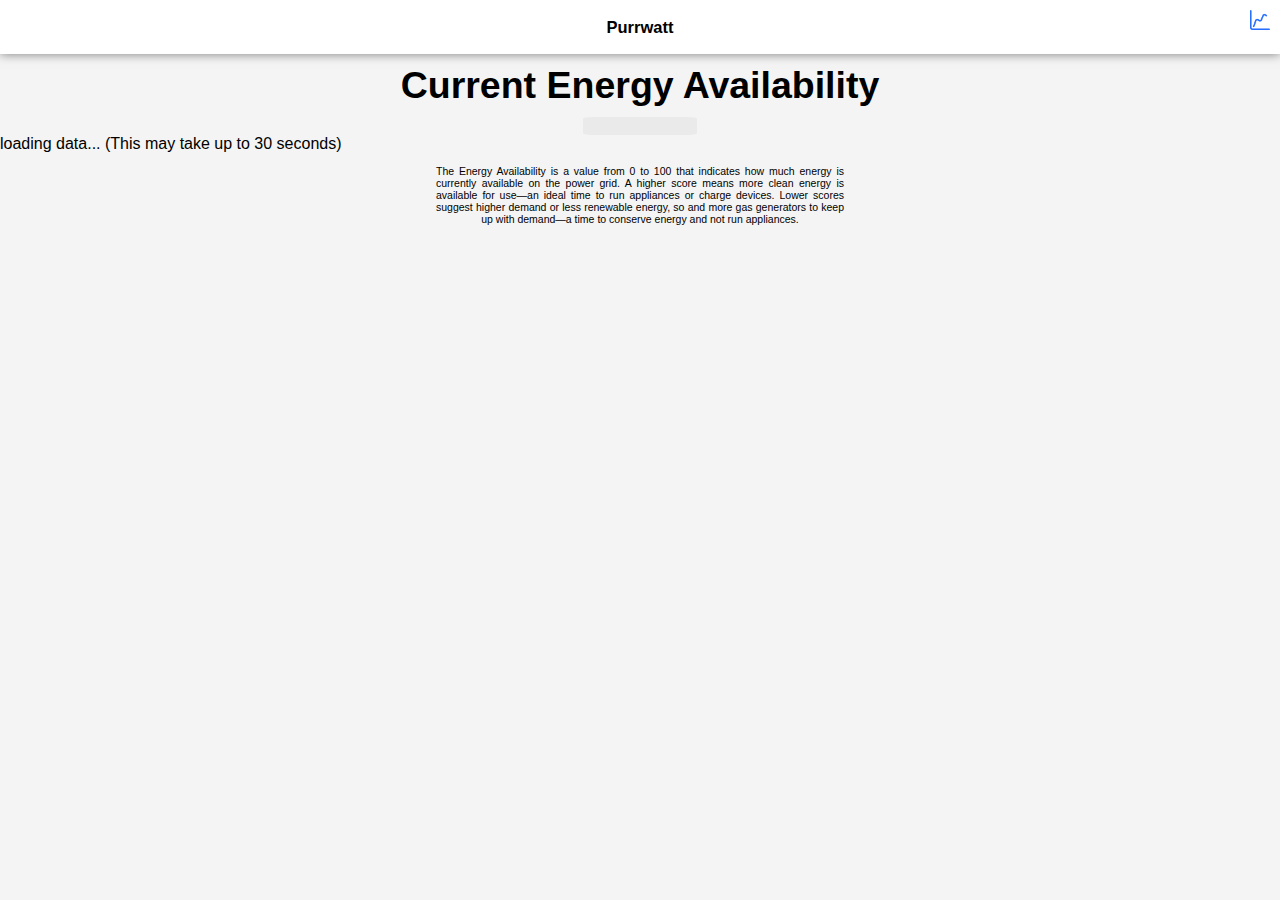
<file: purrwatt/purrwattIndex.html>
<html>
<head>
    <!-- <meta http-equiv="Access-Control-Allow-Origin" content="*" /> -->
    <meta charset="UTF-8">
    <meta name="viewport" content="width=device-width, initial-scale=1" />
    <link rel="stylesheet" href="purwatt.css">
    
    <!-- apple homepage icon -->
    <link rel="apple-touch-icon" sizes="180x180" href="/apple-touch-icon.png">

  <!-- title bar icon -->
  <link rel="icon"
    href="sun.png"
    type="image/x-icon">

    
  <title>Purrwatt | Save up to 34% more big bucks on electricity</title>


</head>


<!---->


<body>
    <div class="sticky-header">
        <h2 style="text-align: center; flex-grow: 1;">Purrwatt</h2>
        
        <a href="/purrwatt/graphs/"> <!-- goes back to the homepage -->
            <div class="button" style="position: absolute; right: 10; background-image: url(line-graph.png); height: 20px; width: 20px; background-size: cover;"></div>
        </a>
    </div>
    <div style="height: 10px;"></div> <!-- idk its just a divider -->
    
    <h1>Current Energy Availability</h1>
    <div class="section" id="current-energy">

    </div>
    
    
    
    <div id="time-options"> <!-- time sections go in here -->
        <p>loading data... &#40This may take up to 30 seconds&#41</p>
    </div>
    <div class = "day-container" id="day-options"></div>
    <p class = footer>The Energy Availability is a value from 0 to 100 that indicates how 
        much energy is currently available on the power grid. A higher score 
        means more clean energy is available for use—an ideal time to run appliances 
        or charge devices. Lower scores suggest higher demand or less renewable energy, 
        so and more gas generators to keep up with demand—a time to conserve energy and 
        not run appliances.</p>





<script src="purrwatt.js"></scriptsrc></script>
    
</body>

</html>
</file>
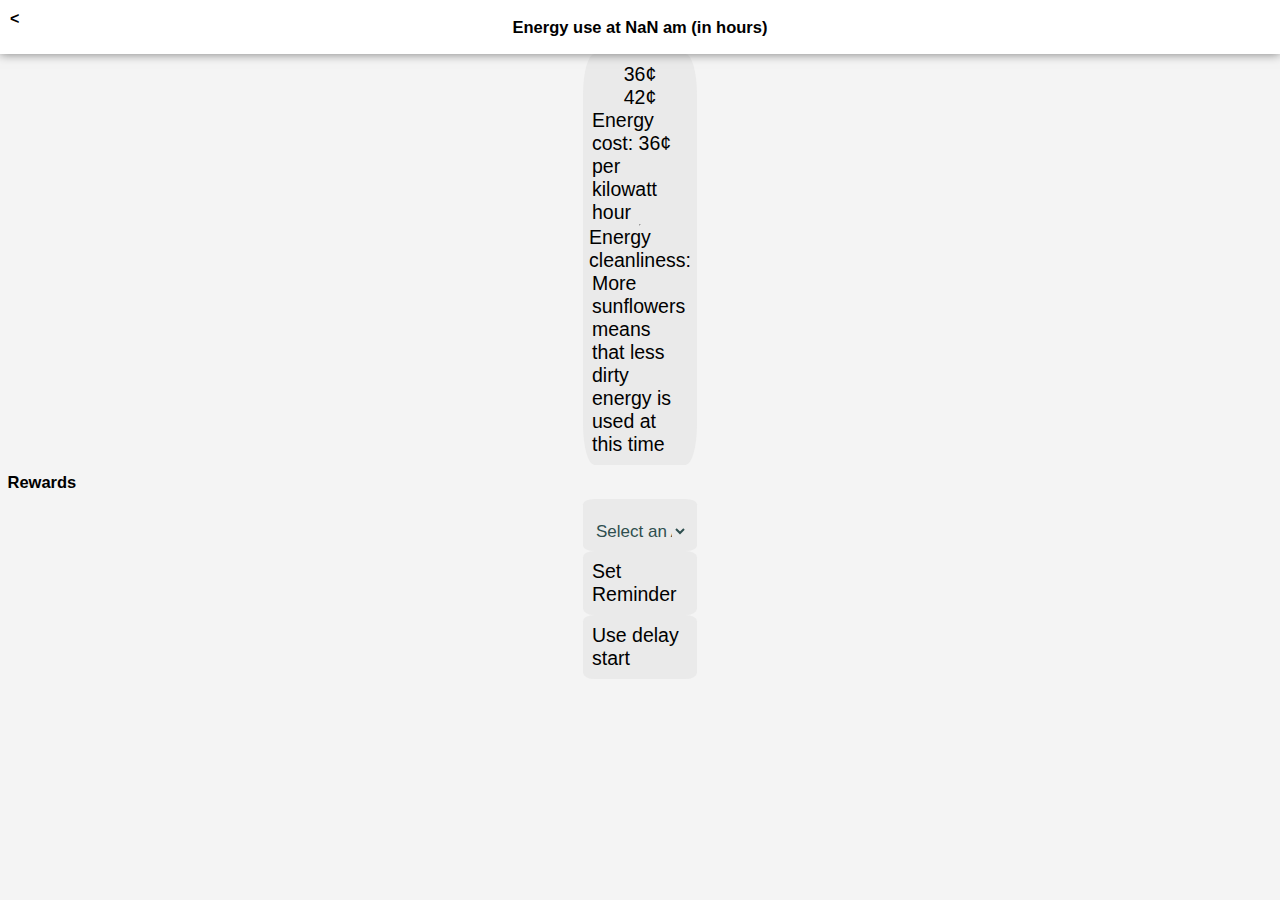
<file: purrwatt/reminders.html>
<!DOCTYPE html>
<html>

<head>
    <meta name="viewport" content="width=device-width, initial-scale=1" />
    <meta charset="UTF-8">
    <link rel="stylesheet" href="purwatt.css">
    <link rel="icon"
    href="https://cdn.discordapp.com/attachments/1006626489099358228/1105272944197894154/purrwatt_sun.png"
    type="image/x-icon">

    
  <title>Purrwatt | Reminders</title>
</head>

<body>
    
    
    <div class="sticky-header">
        <a href="purrwattIndex.html"> <!-- goes back to the homepage -->
            <div class="button" style="position: absolute; color: rgb(15, 95, 254)"><b><</b></div>
        </a>
        <h2 style="text-align: center; flex-grow: 1;">Energy use at <span id="time"></span> (in <span id="hoursfromnow"></span> hours)</h2>
    </div>
    
    <!-- Display the information on the page -->
    <!--<p>Time: <span id="time"></span></p>-->

    
    <div class="section">
        <div style="max-width: 100%;" class="meter-container">
            <div class="meter-inner green-background">
                <p class="meter-inner-text">36¢</p>
            </div>
            <div class="meter-inner yellow-background"></div>
            <div class="meter-inner red-background">
                <p class="meter-inner-text" style="text-align: right;">42¢</p>
            </div>
        </div>
                    <span id="triangle-one"></span>
        <p>Energy cost: <span id="price"></span> per kilowatt hour</p>

        <hr>

        <div style="max-width: 100%; " class="meter-container">
            <div class="meter-inner green-background" style="display: flex;">
                <div class="flower-icon meter-inner-flowers"></div><div class="flower-icon meter-inner-flowers"></div><div class="flower-icon meter-inner-flowers" style="margin-bottom: -3px;"></div>
            </div>
                <div class="meter-inner green-yellow-background"></div>
                <div class="meter-inner yellow-background"></div>
            <div class="meter-inner red-background" style="display: flex;">
                <div class="meter-inner-flowers flower-icon blank-flower" style="margin-left: auto;"></div>
            </div>
        </div>
            <span id="triangle-two"></span>
        <div style="display: flex;"><p>Energy cleanliness:</p> <div style="display: flex;" id="icons">
        </div></div>
        <p class="muted">More sunflowers means that less dirty energy is used at this time </p>
    </div>

    <h2>Rewards</h2>
<div class="section">
        <!--sometime lets make a new class instead of reusing top box-->
        
        <br>
        <select id="mySelect" onchange="handleSelection()" class="button">
            <!-- Define options for the dropdown menu -->
        </select>
        <div id="rewards-section" class="hidden">
            <hr>
            <!-- <p id="myOutput"></p> -->
            <p id="estimatedSavings"></p>
            <!-- <p id="myOutput"> -->
            <div id = "icons" style="display: flex;"></div>
        </div>
    </div>

    <div style="width: 100%;">
        <div class="section sectionPadding button" onclick="togglePopUp('reminder')">
            <p>Set Reminder</p>
        </div>

        <div class="section sectionPadding button" onclick="addRewards(), togglePopUp()">
            <p>Use delay start</p>
        </div>
    </div>


    <!-- pop up start -->
    <div class="cover-box hidden" id="pop-up">
        <div class="cover-box-inner">
            <div id="pop-up-text">
            </div>
    
            <div style="display: flex; justify-content: space-between; margin-top: 10px; width: 100%;">
                <div class="cover-box-button button" onclick="togglePopUp()"  id="pop-up-cancel">
                    <p>Cancel</p>
                </div>
                <div style="border-width: 0px 2px 0px 0px ; border-color: darkslategrey; border-style: solid; border-radius: 291234810239px; height: auto; margin: 20px;margin-top: 10px; margin-bottom: 10px;" id="pop-up-cancel2"></div> <!-- divider -->
                <a style="flex-grow: 1;" href = "/purrwatt" id="pop-up-ok">
                <div class="cover-box-button button" onclick="togglePopUp();">
                    <p style="font-weight: bold">OK</p>
                    
                
                </div></a>
            </div>
        </div>
    </div>

    <!-- pop up end -->
      
      
<!-- SCRIPT_____________________________________________ -->
    <script>

const fileUrl = 'https://norazitnick.github.io/purrwatt/data.csv';

const xhr = new XMLHttpRequest();
var flowers = [];

function createflowers(series) {
    const arr = Object.values(series[5]);
    console.log(arr);
    for (let i = 0; i < 2000; i += 12) {
        const subArr = arr.slice(i+1, i+21);
        const sum = subArr.reduce((accumulator, currentValue) => parseInt(accumulator) + parseInt(currentValue));
        console.log(sum);
        if (sum < 5000*12) {
            flowers.push(3)
            console.log("three flowers");
        } else if (sum < 12500*12) {
            flowers.push(2)
            console.log("two flowers");
        } else if (sum < 20000*12) {
            flowers.push(1)
            console.log("one leaf");
        } else {
            flowers.push(0)
            console.log("no flowers");
        }
    }
    console.log("END DATA:");
    console.log(flowers);
}


xhr.onreadystatechange = function() {
  if (this.readyState === 4 && this.status === 200) {
    const csvData = xhr.responseText;
    const rows = csvData.split('\n');
    const series = [];
    for (let i = 0; i < rows.length; i++) {
      const row = rows[i].split(',');
      if (i === 0) {
        var headers = row;
      } else {
        const obj = {};
        for (let j = 0; j < headers.length; j++) {
          obj[headers[j]] = row[j];
        }
        series.push(obj);
      }
    }
    createflowers(series);
    
  }
};

xhr.open('GET', fileUrl, false);
xhr.send();
console.log("chicken nugget");
console.log(xhr.responseText.length);

    const d = new Date();
    var hour = d.getHours()
    flowers = flowers.slice(hour);
    console.log(flowers)

function find12hr(t) { // converts 24 hr time into 12 hr time
        t = t%24;
        let output = t%12;
        let meridiem;
        let opposite;
        if (t > 12 || t == 0) {
            meridiem = " pm";
            opposite = " am";
        } else {
            meridiem = " am";
            opposite = " pm";
        }
        if (output == 0) {
            output = 12;
            meridiem = opposite;
        }
        return output + meridiem
     }



var energyCostNow = 14;
    var energyCostNormal = 20;
    var pageFlowers = 1;


    var appliances = ["Car 25%", "Car 50%", "Car 75%", "Dishwasher", "Clothes dryer", "Clothes washer"]
    var applianceEnergyUse = [2.5, 5, 7.5, 1.5, 3.3, 0.4];

    var options = '<option value="--">Select an Appliance</option>'; // generate options
    for (let i = 0; i < appliances.length; i++){
        let savings = applianceEnergyUse[i]*20 
        options = options + '<option value="' + applianceEnergyUse[i] + '">' + appliances[i] + '</option>';
    }

    document.getElementById("mySelect").innerHTML = options;

    var flowerCode = "";
    for (let i = 0; i < 3 - pageFlowers; i++) {
        flowerCode = flowerCode + '<div class="flower-icon blank-flower"></div>';
    }
    for (let i = 0; i < pageFlowers; i++) {
        flowerCode = flowerCode + '<div class="flower-icon "></div>';
    }
    console.log(flowerCode);
    document.getElementById("icons").innerHTML = flowerCode;


    var popUpInner = "<p>Please select an appliance to run</p>";
    var selectedValue;
    var flowersSaved = 0;
    var moneySaved = 0

    function addRewards() { // adds rewards
        if (!(isNaN(selectedValue))) { // only runs you actually selected an appliance
            newMoney = Math.round(parseInt(selectedValue));
            moneySaved = moneySaved + newMoney; // saves new amount of money in cents
            flowersSaved = flowersSaved;
        }
    }
    
    
    
    
        // Get the query parameters from the URL
        const queryString = window.location.search;
        const urlParams = new URLSearchParams(queryString);

        const time = find12hr(parseInt(urlParams.get('time')) + parseInt(hour));
        const rawTime = parseInt(urlParams.get('time')) + parseInt(hour)
        const hoursfromnow = urlParams.get('time')
        
        
    
        // Display the information
        const timeElement = document.getElementById('time');
        timeElement.textContent = time;
        const timeElement2 = document.getElementById('hoursfromnow');
        timeElement2.textContent = hoursfromnow;
        
        
        
        
        icons = "";
        let placeFlower = flowers[hoursfromnow];
        
        if (flowers[hoursfromnow] == 1){ // if it has flowers
            triangleIndented2 = '<div class="triangle" style="margin-left: 60%"></div>'
            icons = icons + '<div class="flower-icon"></div>'
        } else if (flowers[hoursfromnow] == 2){ 
            triangleIndented2 = '<div class="triangle" style="margin-left: 35%"></div>'
            icons = icons + '<div class="flower-icon"></div><div class="flower-icon"></div>'
        } else if (flowers[hoursfromnow] == 3){ 
            triangleIndented2 = '<div class="triangle" style="margin-left: 10%"></div>'
            icons = icons + '<div class="flower-icon"></div><div class="flower-icon"></div><div class="flower-icon"></div>'
        } else { // if it doesnt have flowers
            triangleIndented2 = '<div class="triangle" style="margin-left: 85%"></div>'
            icons = '<div class="warning-icon"></div>'
        
        }
        
        document.getElementById("icons").innerHTML = icons;
        document.getElementById("triangle-two").innerHTML = triangleIndented2;
        
        
    function findPrice(t) { // finds the dollar signs of a certain time
        let cost;
        if (t%24 >= 16 && t%24 <= 21) {
            cost = "$$$"
        } else {
            cost = "$"
        }
        return cost;
    }
    
    var price;
    if (findPrice(rawTime) == "$$$") {
        triangleIndented1 = '<div class="triangle" style="margin-left: 80%"></div>'
        price = "42¢"
    } else {
        triangleIndented1 = '<div class="triangle" style="margin-left: 15%"></div>'
        price = "36¢"
    }
    document.getElementById("price").innerHTML = price;
    document.getElementById("triangle-one").innerHTML = triangleIndented1;
    console.log(rawTime);
    console.log(findPrice(rawTime));
    
    
    function handleSelection() {
        const selectElement = document.getElementById("mySelect");
        selectedValue = selectElement.value;
        const outputElement = document.getElementById("myOutput");
        var multiplier;
        if (findPrice(rawTime) == "$$$") {
            triangleIndented1 = '<div class="triangle" style="margin-left: 80%"></div>'
            multiplier = 0
        } else {
            triangleIndented1 = '<div class="triangle" style="margin-left: 15%"></div>'
            multiplier = 6
        }
        document.getElementById("rewards-section").classList.remove("hidden")
        let savings = selectedValue*multiplier/100
        if ((savings+"").length == 3){
            savings = savings + "0";
        }
        document.getElementById("estimatedSavings").innerHTML = "Estimated savings: $" + savings + "";
        console.log(selectedValue)
        console.log(price)
    }
    
    function togglePopUp(action) {
        var multiplier;
        if (findPrice(rawTime) == "$$$") {
            triangleIndented1 = '<div class="triangle" style="margin-left: 80%"></div>'
            multiplier = 0
        } else {
            triangleIndented1 = '<div class="triangle" style="margin-left: 15%"></div>'
            multiplier = 6
        }
        console.log(multiplier);
        console.log(selectedValue)
        
        if (isNaN(selectedValue)) { // if there's no appliance selected 
            popUpInner = "<p>Select an appliance</p>"
            document.getElementById("pop-up-ok").classList.add("hidden") // hides the ok button and the middle divider
            document.getElementById("pop-up-cancel2").classList.add("hidden")
            
            document.getElementById("pop-up-cancel").innerHTML = "<p>OK</p>"
            
        } else { // if an appliance is selected
            if (action == "reminder") {
                popUpInner = '<p>Your reminder has been set for<b> ' + time + '</b>.</p>'

            } else {
                popUpInner = '<p>You would have paid <b>' + selectedValue*multiplier + '¢</b> more if you had run your appliance at peak time.</p><br>\
                <p>You have now saved <b> $16.40</b> in total.</p><br>\
                <p>You earned <b>' + flowers[hoursfromnow] + ' sunflowers</b> for not running your appliance at peak time.</p><br>\
                <p>You have earned <b>' + 98 + ' sunflowers</b> in total.</p><br>';
            }
            document.getElementById("pop-up-cancel").innerHTML = "<p>Cancel</p>"
            document.getElementById("pop-up-ok").classList.remove("hidden") // shows the cancel button and middle divider
            document.getElementById("pop-up-cancel2").classList.remove("hidden")

        }
        
        document.getElementById("pop-up").classList.toggle("hidden");
        document.getElementById("pop-up-text").innerHTML = popUpInner; // sets the pop-up text
    }

    </script>
    
</body>
</file>
<file: style.css>
body {
    background-color: lightcyan;
  }
  
  h1 {
    color: darkblue;
    text-align: left;
    padding: 10px;
    font-family:Verdana, Geneva, Tahoma, sans-serif;
  }
  
  p {
    font-family: verdana;
    font-size: 20px;
  }
  .text{
    text-decoration: none;
    font-family: verdana;
    font-size: 20px;
  }
  a:visited{
    color: darkblue;
    text-decoration: none;
  }
  a{
    color: darkblue;
    text-decoration: none;
  }
  .box {
  border: 5px solid green;
  padding: 10px;
  margin: 10px;
  height: auto;
  }
  .image{
  float: right;
  padding: 10px;
  margin: 10px;
  }
  .clearfix::after {
  content: "";
  clear: both;
  display: table;
}
ul {
  list-style-type: none;
  margin: 10px;
  padding: 0px;
  box-sizing: border-box;
    width:fit-content;

}

li {
  padding: 10px;
  margin-bottom: 10px;
  background-color: #33b5e5;
  color: #ffffff;
  box-sizing: border-box;
  width:fit-content;
}
</file>
<file: purrwatt/purwatt.css>
:root {
  --scale: calc(3/4);
}
/* Default classes */
body {
    all:unset;
    background-color: #f4f4f4;
}

.loading {
    font-size: calc(22px * var(--scale));
    text-align: left;
    margin-left: calc(20px * var(--scale));
}

a {
    text-decoration: none
}

h1 {  
    font-weight: bold;
    font-size: calc(50px * var(--scale));
    text-align: center;
    margin-bottom: 10px;
}

* {
    font-family: 'Verdana', sans-serif;
    margin: 0px;
    color: black;
}
h2 {
    font-size: calc(22px * var(--scale));
    color: black;
    margin: calc(10px * var(--scale));
    margin-left: calc(10px * var(--scale));
    /*text-transform: uppercase;*/
    font-weight: bold;
}
button {
  all: unset;
  display: block;
}
/* Current Energy Available */
.section {
    background-color: #eaeaea;
    padding: calc(12px * var(--scale));
    border-radius: 10%;
    width: calc(128px * var(--scale));
    margin: auto;
    display: flex;
    justify-content: center;
    align-items: center;
    flex-direction: column;
    font-size: calc(26px * var(--scale));

}    
.circle {
    border-radius: 50%;
    width: calc(102px * var(--scale));
    height: calc(102px * var(--scale));
    font-size: calc(50px * var(--scale));   
    display: flex;
    justify-content: center;
    align-items: center;
    flex-direction: column;
    margin: calc(8px * var(--scale));
}        

/* Hour options */
.hour {
    background-color: #eaeaea;
    padding: calc(12px * var(--scale));
    border-radius: 10%;
    width: calc(120px * var(--scale));
    aspect-ratio: 120/140;    
    margin: calc(4.5px * var(--scale));
    display: inline-flex;
    font-size: calc(26px * var(--scale));
    justify-content: start;
    align-items: center;
    flex-direction: column;
    margin-top: calc(16px * var(--scale));
}    
.first-hour {
    margin-left: calc(14px * var(--scale));
}    
.hour-container{
    overflow: auto;
    white-space: nowrap;
}
.small-circle {
    border-radius: 50%;
    width: calc(60px * var(--scale));
    height: calc(60px * var(--scale));
    font-size: calc(26px * var(--scale));
    display: flex;
    justify-content: center;
    align-items: center;
    flex-direction: column;
    margin: calc(12px * var(--scale));
}    
.price-tag{
    width: calc(22px * var(--scale));
    height: calc(22px * var(--scale));
    justify-content: flex-end;
    align-items: center;
    flex-direction: column;
}    
.arrow-box{
    padding: calc(12px * var(--scale));
    width: calc(40px * var(--scale));
    aspect-ratio: 40/140;    
    margin: calc(4.5px * var(--scale));
    display: inline-flex;
    font-size: calc(22px * var(--scale));
    justify-content: center;
    align-items: center;
    flex-direction: column;
    margin-top: calc(16px * var(--scale));
    vertical-align: top;
    position: relative;
}
.next{
    background-image: linear-gradient(to right, rgba(244, 244, 244, 0), rgba(244, 244, 244, 50),rgba(244, 244, 244, 100),rgba(244, 244, 244, 100), rgba(244, 244, 244, 100));
    margin-left: calc(-30px * var(--scale));
}
.next-arrow{
    width: calc(40px * var(--scale));
    height: auto;
}

.back-arrow{
    width: calc(40px * var(--scale));
    height: auto;
    transform: scaleX(-1);
}
.back{
    background-image: linear-gradient(to left, rgba(244, 244, 244, 0), rgba(244, 244, 244, 50),rgba(244, 244, 244, 100),rgba(244, 244, 244, 100), rgba(244, 244, 244, 100));
    margin-right: calc(-30px * var(--scale));
}


/*Day Options*/
.day-container{
    overflow: auto;
    white-space: nowrap;
}
.day {
    background-color: #eaeaea;
    padding: calc(18px * var(--scale));
    border-radius: 10%;
    width: calc(176px * var(--scale));
    aspect-ratio: 176/230;    
    margin: calc(5.5px * var(--scale));
    display: inline-flex;
    font-size: calc(30px * var(--scale));
    justify-content: start;
    align-items: center;
    flex-direction: column;
    margin-top: calc(16px * var(--scale));
    box-shadow: 0px 0px calc(10px * var(--scale)) 0px rgba(0, 0, 0, 0.5);
} 
.first-day {
    margin-left: calc(14px * var(--scale));
}  
.day-circle {
    border-radius: 50%;
    width: calc(102px * var(--scale));
    height: calc(102px * var(--scale));
    display: flex;
    justify-content: center;
    align-items: center;
    flex-direction: column;
    margin: calc(20px * var(--scale));
    font-size: calc(48px * var(--scale));
}  
.day-high{
    font-size: calc(36px * var(--scale));
    font-weight: bold;
    float: left;
    display: inline;
}
.day-low{
    font-size: calc(30px * var(--scale));
    font-weight: normal;
    float: right;
    display: inline;
}

/*General*/
.selected {
    box-shadow: 0px 0px 0px 0px rgba(0, 0, 0, 0);
}    
/* Footer */
.footer {
    width: calc(544px * var(--scale));
    max-width: 100%;
    font-size: calc(14px * var(--scale));
    align-self: center;
    text-align: justify ;
    text-align-last: center;
    margin: 0 auto;
    margin-top: calc(16px * var(--scale));
}
/*Header*/
.box-text-indent {
    width: 102px;
    margin: 3px;
    height: 30px;
}

.blue-button {
    background-color: lightskyblue;
    width: max-content;
    padding: 10px;
    border-radius: 10px;
    color: darkblue;
    transition-duration: 1s;
    display: inline-block;
}

.hidden {
    display: none;
}

select {
    border-width: 0px;
    font-size: 17px;
    /* Set font size */
    background-color: rgba(0,0,0,0);
    /* Set background color */
    color: darkslategrey;
    /* Set text color */
    width: 100%;
    margin-top: -10px;
}

.sticky-header {
    position: sticky;
    top: 0;
    max-width: 100%;
    background: white;
    box-shadow: 0px 0px 10px rgba(0, 0, 0, 0.5);
    margin: 0px;
    padding: 10px;
    text-align: center;
    display: flex;
    z-index: 0;
}

.reminder-background {
    background-color: black;
    width: 100%;
    height: 100%;
    opacity: 0.5;
    position: absolute;
    z-index: 2;
    left: 0%;
    top: 0%;
}
.reminder-container {
    width: 100%;
    height: 100%;
    position: absolute;
    display: flex;
    align-items: center;
    flex-direction: column;
    z-index: 1;
    left: 0%;
    top: 0%;

}
.reminder-box {
    background-color: #eaeaea;
    padding: calc(12px * var(--scale));
    border-radius: calc(30px * var(--scale));
    /* width: calc(300px * var(--scale)); */
    /* margin: auto; */
    width: calc(540px * var(--scale));
    min-height: calc(300px * var(--scale));
    z-index: 4;
    font-size: calc(40px * var(--scale));
    display: inline-flex;
    justify-content: start;
    align-items: center;
    flex-direction: column;
    margin-top: calc(90px * var(--scale));
    max-width: 90%;
}
.reminder-circle {
    border-radius: 50%;
    width: calc(102px * var(--scale));
    height: calc(102px * var(--scale));
    font-size: calc(50px * var(--scale));   
    display: flex;
    justify-content: center;
    align-items: center;
    flex-direction: column;
}
.dropdown {
  position: relative;
  display: inline-block;
}
.dropdown-button {
    background-color: #a3a3a3;
    border-radius: calc(10px * var(--scale));
    width: calc(300px * var(--scale));
    height: calc(45px * var(--scale));
    font-size: calc(24px * var(--scale));   
    display: block;
    margin-top: calc(8px * var(--scale));
    border: none;
}
.dropdown-button a {
    color: #f4f4f4;
    padding: calc(0px * var(--scale)) calc(15px * var(--scale));
    text-decoration: none;
    display: block;
}
.dropdown-content {
    display: none;
    font-size: calc(24px * var(--scale));   
    border-radius: calc(10px * var(--scale));
    position: absolute;
    background-color: #f4f4f4;
    width: calc(300px * var(--scale));
    box-shadow: 0px 8px 16px 0px rgba(0,0,0,0.2);
    z-index: 1;
    line-height: calc(10px * var(--scale));
}
/* Links inside the dropdown */
.dropdown-content a {
  color: black;
  padding: calc(20px * var(--scale)) calc(15px * var(--scale));
  text-decoration: none;
  display: block;
}

/* Change color of dropdown links on hover */
.dropdown-content a:hover {background-color: #ddd;    border-radius: calc(10px * var(--scale));
}

/* Show the dropdown menu on hover */
.dropdown:hover .dropdown-content {display: block;}

/* Change the background color of the dropdown button when the dropdown content is shown */
.dropdown:hover .dropbtn {background-color: #3e8e41;}

.reminder-button-container {
    display: inline-flex;
}
.reminder-button {
    border-radius: calc(10px * var(--scale));
    height: calc(45px * var(--scale));
    font-size: calc(24px * var(--scale));   
    display: flex;
    justify-content: center;
    align-items: center;
    flex-direction: column;    
    margin-top: calc(8px * var(--scale));
    margin-left: calc(8px * var(--scale));
    margin-right: calc(8px * var(--scale));
}
.reminder-cancel {
    border-width: calc(4px * var(--scale));
    border-style: solid;
    border-color: #a3a3a3;
    background-color: #eaeaea;
    color: #a3a3a3;
    padding-left: calc(8px * var(--scale));
    padding-right: calc(8px * var(--scale));
}
.reminder-confirm {
    border-width: calc(4px * var(--scale));
    border-style: solid;
    border-color: #159709;
    background-color: #eaeaea;
    color:  #159709;
    padding-left: calc(8px * var(--scale));
    padding-right: calc(8px * var(--scale));
    
}
</file>
<file: finalStyle.css>
.title{
    float: left;
}
body {
    background-color: lightgoldenrodyellow;
  }
  
  h1 {
    color: darkslategray;
    padding: 10px;
    font-family:Verdana, Geneva, Tahoma, sans-serif;
  }
  
  p {
    font-family: verdana;
    font-size: 20px;
  }
  .back{
    float: inline-end;
  }
    .text{
    font-family: verdana;
    font-size: 20px;
  }
</file>
